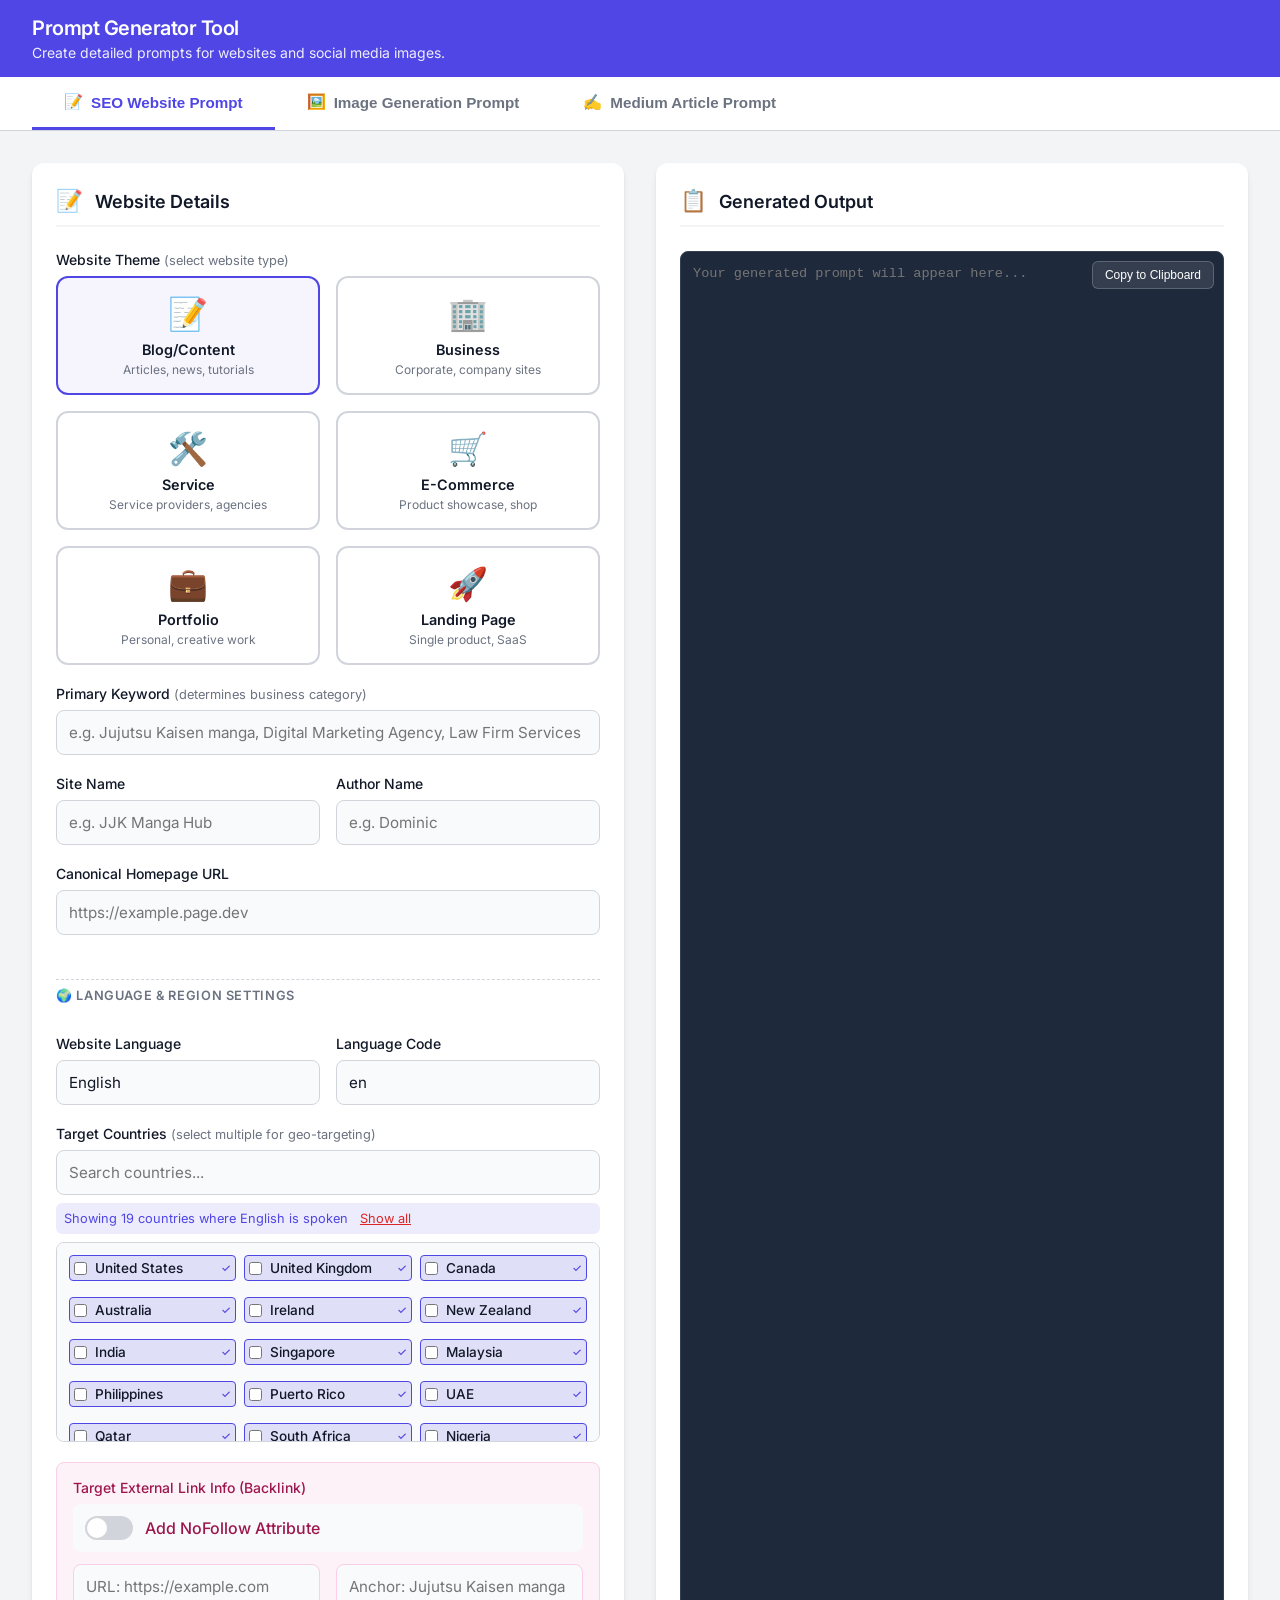
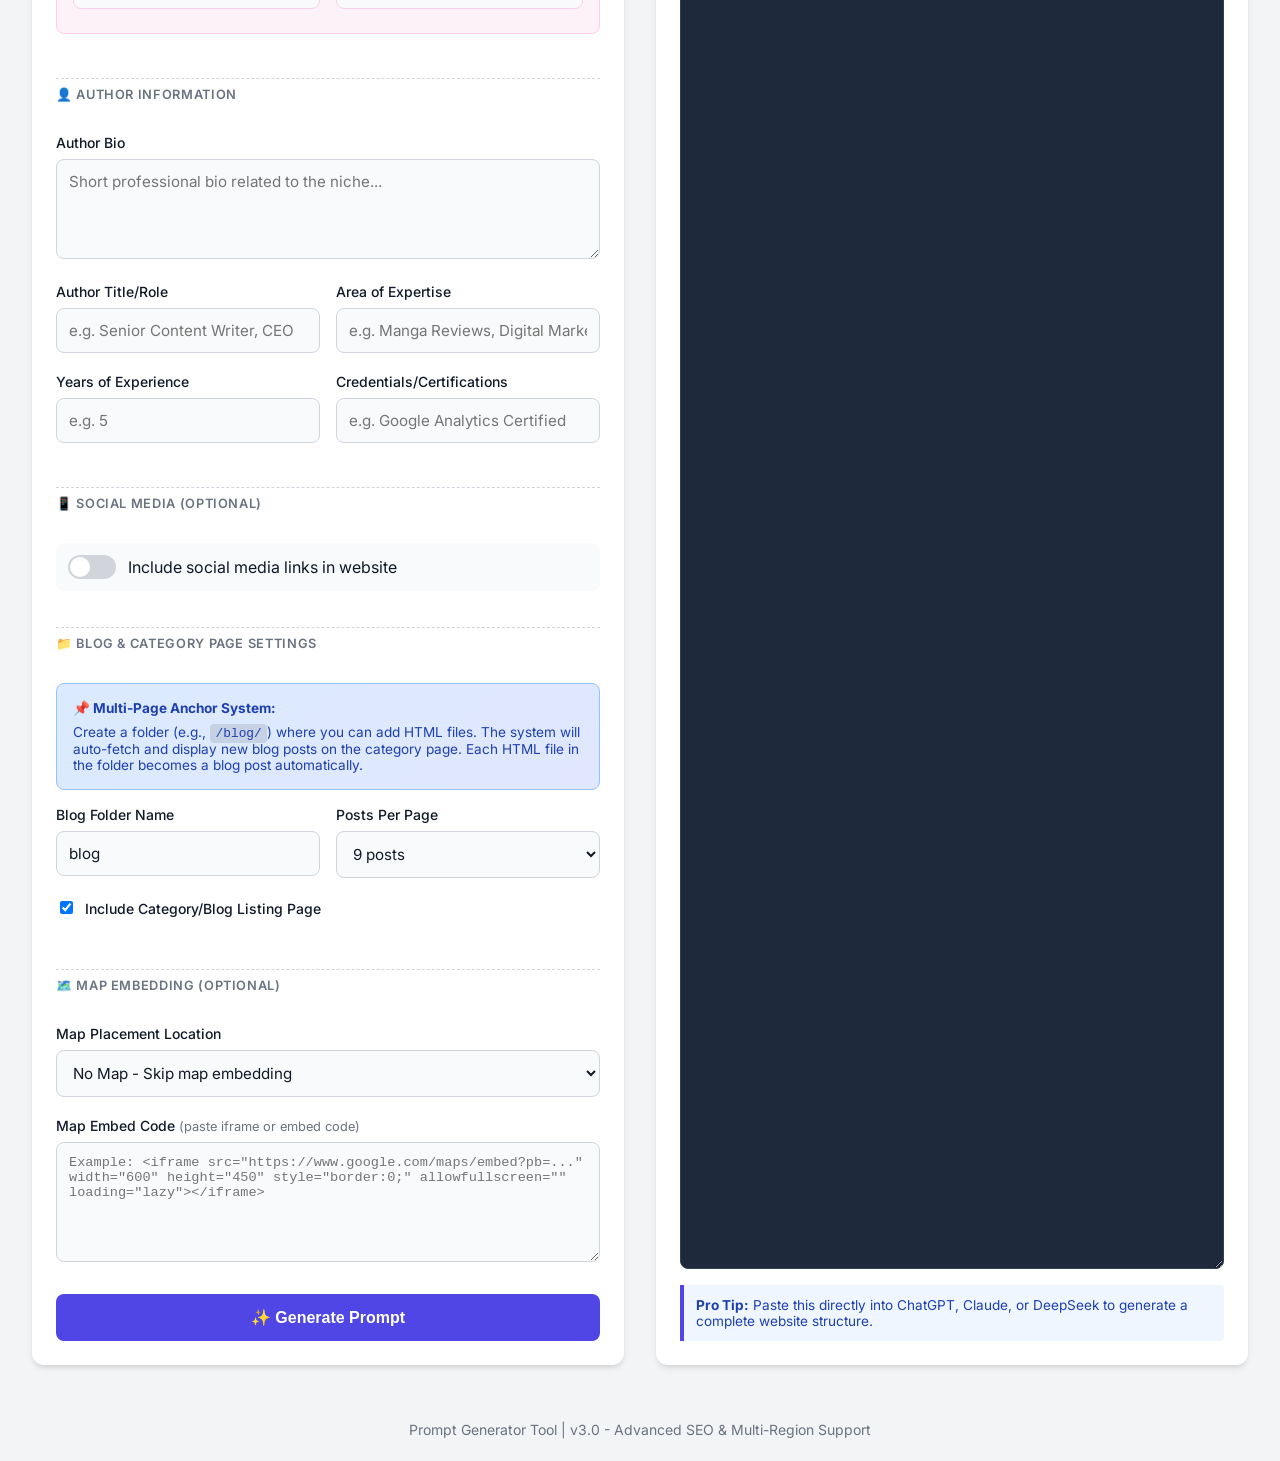
<file: index.html>
<!DOCTYPE html>
<html lang="en">
<head>
  <meta charset="UTF-8">
  <title>Prompt Generator Tool</title>
  <meta name="viewport" content="width=device-width, initial-scale=1.0">
  <link rel="preconnect" href="https://fonts.googleapis.com">
  <link rel="preconnect" href="https://fonts.gstatic.com" crossorigin>
  <link href="https://fonts.googleapis.com/css2?family=Inter:wght@400;500;600;700&display=swap" rel="stylesheet">
  <link rel="stylesheet" href="styles.css">
</head>
<body>

<header>
  <div style="max-width: 1400px; margin: 0 auto;">
    <h1>Prompt Generator Tool</h1>
    <p>Create detailed prompts for websites and social media images.</p>
  </div>
</header>

<!-- Tab Navigation -->
<div style="background: var(--card-bg); border-bottom: 1px solid var(--border-color);">
  <nav class="tab-nav">
    <button class="tab-btn active" onclick="switchTab('seo')">
      <span>📝</span> SEO Website Prompt
    </button>
    <button class="tab-btn image-tab" onclick="switchTab('image')">
      <span>🖼️</span> Image Generation Prompt
    </button>
    <button class="tab-btn medium-tab" onclick="switchTab('medium')">
      <span>✍️</span> Medium Article Prompt
    </button>
  </nav>
</div>

<!-- SEO Prompt Tab Content -->
<main class="tab-content active" id="seo-tab">
  <!-- Input Section -->
  <section class="card">
    <h2><span style="font-size: 1.2em; margin-right: 8px;">📝</span> Website Details</h2>
    
    <!-- Website Theme Selection -->
    <div class="form-group">
      <label>Website Theme <span class="hint">(select website type)</span></label>
      <div class="theme-grid">
        <div class="theme-card selected" data-theme="blog" onclick="selectTheme('blog')">
          <div class="theme-icon">📝</div>
          <div class="theme-name">Blog/Content</div>
          <div class="theme-desc">Articles, news, tutorials</div>
        </div>
        <div class="theme-card" data-theme="business" onclick="selectTheme('business')">
          <div class="theme-icon">🏢</div>
          <div class="theme-name">Business</div>
          <div class="theme-desc">Corporate, company sites</div>
        </div>
        <div class="theme-card" data-theme="service" onclick="selectTheme('service')">
          <div class="theme-icon">🛠️</div>
          <div class="theme-name">Service</div>
          <div class="theme-desc">Service providers, agencies</div>
        </div>
        <div class="theme-card" data-theme="ecommerce" onclick="selectTheme('ecommerce')">
          <div class="theme-icon">🛒</div>
          <div class="theme-name">E-Commerce</div>
          <div class="theme-desc">Product showcase, shop</div>
        </div>
        <div class="theme-card" data-theme="portfolio" onclick="selectTheme('portfolio')">
          <div class="theme-icon">💼</div>
          <div class="theme-name">Portfolio</div>
          <div class="theme-desc">Personal, creative work</div>
        </div>
        <div class="theme-card" data-theme="landing" onclick="selectTheme('landing')">
          <div class="theme-icon">🚀</div>
          <div class="theme-name">Landing Page</div>
          <div class="theme-desc">Single product, SaaS</div>
        </div>
      </div>
      <input type="hidden" id="selectedTheme" value="blog">
    </div>

    <div class="form-group">
      <label for="primaryKeyword">Primary Keyword <span class="hint">(determines business category)</span></label>
      <input id="primaryKeyword" placeholder="e.g. Jujutsu Kaisen manga, Digital Marketing Agency, Law Firm Services">
    </div>

    <div class="row">
      <div class="form-group">
        <label for="siteName">Site Name</label>
        <input id="siteName" placeholder="e.g. JJK Manga Hub">
      </div>
      <div class="form-group">
        <label for="authorName">Author Name</label>
        <input id="authorName" placeholder="e.g. Dominic">
      </div>
    </div>

    <div class="form-group">
      <label for="canonicalUrl">Canonical Homepage URL</label>
      <input id="canonicalUrl" placeholder="https://example.page.dev">
    </div>

    <!-- Language Selection with Search -->
    <div class="section-divider">🌍 Language & Region Settings</div>
    
    <div class="row">
      <div class="form-group">
        <label for="languageSearch">Website Language</label>
        <div class="language-dropdown">
          <div class="language-search-container">
            <input type="text" id="languageSearch" class="language-search" placeholder="Search language..." onclick="toggleLanguageDropdown()" oninput="filterLanguages()">
            <input type="hidden" id="selectedLanguage" value="en">
          </div>
          <div class="language-dropdown-list" id="languageList">
            <!-- Languages populated by JS -->
          </div>
        </div>
      </div>
      <div class="form-group">
        <label for="languageCode">Language Code</label>
        <input id="languageCode" value="en" readonly placeholder="Auto-filled">
      </div>
    </div>

    <!-- Multi-Country Targeting -->
    <div class="form-group">
      <label>Target Countries <span class="hint">(select multiple for geo-targeting)</span></label>
      <input type="text" id="countrySearch" class="country-search" placeholder="Search countries..." oninput="filterCountries()">
      <div class="country-filter-info" id="countryFilterInfo">
        <span id="filterInfoText">Showing countries where the selected language is spoken</span>
        <span class="clear-filter" onclick="clearLanguageFilter()">Show all</span>
      </div>
      <div class="country-grid" id="countryGrid">
        <!-- Countries populated by JS -->
      </div>
    </div>

    <div class="form-group" style="background: #fdf2f8; padding: 1rem; border-radius: 8px; border: 1px solid #fbcfe8;">
      <label style="color: #9d174d;">Target External Link Info (Backlink)</label>
      
      <!-- No Follow Toggle -->
      <div class="optional-toggle" style="margin-bottom: 0.75rem;">
        <div class="toggle-switch" id="noFollowToggle" onclick="toggleNoFollow()"></div>
        <span style="color: #9d174d; font-weight: 500;">Add NoFollow Attribute</span>
      </div>
      
      <div class="row" style="margin-bottom: 0.5rem;">
        <input id="targetUrl" placeholder="URL: https://example.com" style="border-color: #fbcfe8;">
        <input id="targetAnchor" placeholder="Anchor: Jujutsu Kaisen manga" style="border-color: #fbcfe8;">
      </div>
    </div>

    <!-- Author Bio Section -->
    <div class="section-divider">👤 Author Information</div>
    
    <div class="form-group">
      <label for="authorBio">Author Bio</label>
      <textarea id="authorBio" placeholder="Short professional bio related to the niche..."></textarea>
    </div>

    <div class="row">
      <div class="form-group">
        <label for="authorTitle">Author Title/Role</label>
        <input id="authorTitle" placeholder="e.g. Senior Content Writer, CEO">
      </div>
      <div class="form-group">
        <label for="authorExpertise">Area of Expertise</label>
        <input id="authorExpertise" placeholder="e.g. Manga Reviews, Digital Marketing">
      </div>
    </div>

    <div class="row">
      <div class="form-group">
        <label for="authorExperience">Years of Experience</label>
        <input id="authorExperience" type="number" placeholder="e.g. 5">
      </div>
      <div class="form-group">
        <label for="authorCredentials">Credentials/Certifications</label>
        <input id="authorCredentials" placeholder="e.g. Google Analytics Certified">
      </div>
    </div>

    <!-- Optional Social Media Section -->
    <div class="section-divider">📱 Social Media (Optional)</div>
    
    <div class="optional-toggle">
      <div class="toggle-switch" id="socialToggle" onclick="toggleSocialMedia()"></div>
      <span>Include social media links in website</span>
    </div>

    <div class="collapsible-section" id="socialMediaSection">
      <div class="form-group">
        <label>Social Media Links</label>
        <div class="row" style="margin-bottom: 0.5rem;">
          <input id="socialMedium" placeholder="Medium URL">
          <input id="socialPinterest" placeholder="Pinterest URL">
        </div>
        <div class="row" style="margin-bottom: 0.5rem;">
          <input id="socialX" placeholder="X (Twitter) URL">
          <input id="socialLinktree" placeholder="Linktree URL">
        </div>
        <div class="row">
          <input id="socialLinkedin" placeholder="LinkedIn URL">
          <input id="socialFacebook" placeholder="Facebook URL">
        </div>
      </div>
    </div>

    <!-- Blog/Category Page Settings -->
    <div class="section-divider">📁 Blog & Category Page Settings</div>

    <div class="info-box">
      <strong>📌 Multi-Page Anchor System:</strong>
      Create a folder (e.g., <code>/blog/</code>) where you can add HTML files. 
      The system will auto-fetch and display new blog posts on the category page.
      Each HTML file in the folder becomes a blog post automatically.
    </div>

    <div class="row">
      <div class="form-group">
        <label for="blogFolderName">Blog Folder Name</label>
        <input id="blogFolderName" placeholder="e.g. blog, articles, posts" value="blog">
      </div>
      <div class="form-group">
        <label for="postsPerPage">Posts Per Page</label>
        <select id="postsPerPage">
          <option value="6">6 posts</option>
          <option value="9" selected>9 posts</option>
          <option value="12">12 posts</option>
          <option value="15">15 posts</option>
        </select>
      </div>
    </div>

    <div class="form-group">
      <label>
        <input type="checkbox" id="includeCategoryPage" checked style="width: auto; margin-right: 0.5rem;">
        Include Category/Blog Listing Page
      </label>
    </div>

    <!-- Map Embedding Section -->
    <div class="section-divider">🗺️ Map Embedding (Optional)</div>

    <div class="form-group">
      <label for="mapPosition">Map Placement Location</label>
      <select id="mapPosition">
        <option value="none">No Map - Skip map embedding</option>
        <option value="body">Body Section - Main content area</option>
        <option value="footer">Footer Section - Bottom of page</option>
      </select>
    </div>

    <div class="form-group">
      <label for="mapEmbedCode">Map Embed Code <span class="hint">(paste iframe or embed code)</span></label>
      <textarea id="mapEmbedCode" placeholder="Example: <iframe src=&quot;https://www.google.com/maps/embed?pb=...&quot; width=&quot;600&quot; height=&quot;450&quot; style=&quot;border:0;&quot; allowfullscreen=&quot;&quot; loading=&quot;lazy&quot;></iframe>" style="min-height: 120px; font-family: 'Consolas', monospace; font-size: 0.85rem;"></textarea>
    </div>

    <button class="primary-btn" onclick="generatePrompt()">✨ Generate Prompt</button>
  </section>

  <!-- Output Section -->
  <section class="card output-container">
    <h2><span style="font-size: 1.2em; margin-right: 8px;">📋</span> Generated Output</h2>
    <div class="output-wrapper">
      <textarea id="result" readonly placeholder="Your generated prompt will appear here..."></textarea>
      <button class="copy-btn" id="copyBtn" onclick="copyToClipboard()">Copy to Clipboard</button>
    </div>
    <div class="note">
      <strong>Pro Tip:</strong> Paste this directly into ChatGPT, Claude, or DeepSeek to generate a complete website structure.
    </div>
  </section>
</main>

<!-- Image Prompt Tab Content -->
<main class="tab-content" id="image-tab">
  <!-- Image Input Section -->
  <section class="card">
    <h2><span style="font-size: 1.2em; margin-right: 8px;">🖼️</span> Image Generation Details</h2>
    
    <div class="highlight-box">
      <label for="imgBrandDomain">Brand Domain <span class="hint">(displayed on image)</span></label>
      <input id="imgBrandDomain" placeholder="e.g. jujutsukaisenmangas.me">
    </div>

    <div class="highlight-box">
      <label for="imgHeadline">Headline Text <span class="hint">(main caption for the image)</span></label>
      <textarea id="imgHeadline" placeholder="Enter your main headline text here. The last key word/phrase will be automatically highlighted in red." style="min-height: 80px;"></textarea>
    </div>

    <div class="section-divider">📐 Canvas Settings</div>

    <div class="row-3">
      <div class="form-group">
        <label for="imgAspectRatio">Aspect Ratio</label>
        <select id="imgAspectRatio">
          <option value="1:1 square">1:1 Square</option>
          <option value="16:9 landscape">16:9 Landscape</option>
          <option value="9:16 portrait">9:16 Portrait (Story)</option>
          <option value="4:5 portrait">4:5 Portrait</option>
        </select>
      </div>
      <div class="form-group">
        <label for="imgResolution">Resolution</label>
        <select id="imgResolution">
          <option value="1080 × 1080 px">1080 × 1080 px</option>
          <option value="1920 × 1080 px">1920 × 1080 px</option>
          <option value="1080 × 1920 px">1080 × 1920 px</option>
          <option value="1080 × 1350 px">1080 × 1350 px</option>
        </select>
      </div>
      <div class="form-group">
        <label for="imgStyle">Output Style</label>
        <select id="imgStyle">
          <option value="clean, modern, professional social media post">Modern Professional</option>
          <option value="bold, eye-catching social media post">Bold Eye-catching</option>
          <option value="minimal, elegant social media post">Minimal Elegant</option>
        </select>
      </div>
    </div>

    <div class="section-divider">🎨 Design Options</div>

    <div class="row">
      <div class="form-group">
        <label for="imgLogoPosition">Logo Position</label>
        <select id="imgLogoPosition">
          <option value="TOP-LEFT">Top Left</option>
          <option value="TOP-RIGHT">Top Right</option>
          <option value="TOP-CENTER">Top Center</option>
        </select>
      </div>
      <div class="form-group">
        <label for="imgDomainPosition">Domain Text Position</label>
        <select id="imgDomainPosition">
          <option value="TOP-RIGHT">Top Right</option>
          <option value="TOP-LEFT">Top Left</option>
          <option value="BOTTOM-RIGHT">Bottom Right</option>
        </select>
      </div>
    </div>

    <div class="row">
      <div class="form-group">
        <label for="imgOverlayOpacity">Text Overlay Opacity</label>
        <select id="imgOverlayOpacity">
          <option value="75–85%">75–85% (Standard)</option>
          <option value="60–70%">60–70% (Light)</option>
          <option value="85–95%">85–95% (Dark)</option>
        </select>
      </div>
      <div class="form-group">
        <label for="imgOverlayHeight">Overlay Height</label>
        <select id="imgOverlayHeight">
          <option value="35%">35% (Standard)</option>
          <option value="25%">25% (Compact)</option>
          <option value="45%">45% (Extended)</option>
        </select>
      </div>
    </div>

    <div class="section-divider">🎯 Accent & Colors</div>

    <div class="row">
      <div class="form-group">
        <label for="imgAccentColor">Highlight Accent Color</label>
        <select id="imgAccentColor">
          <option value="RED (#D62828 or #FF2B2B)">Red (Default)</option>
          <option value="ORANGE (#F97316)">Orange</option>
          <option value="BLUE (#2563EB)">Blue</option>
          <option value="PURPLE (#7C3AED)">Purple</option>
          <option value="PINK (#EC4899)">Pink</option>
        </select>
      </div>
      <div class="form-group">
        <label for="imgFontStyle">Font Style</label>
        <select id="imgFontStyle">
          <option value="modern geometric sans-serif (Poppins / Montserrat style)">Poppins/Montserrat</option>
          <option value="clean sans-serif (Inter / Roboto style)">Inter/Roboto</option>
          <option value="bold display sans-serif (Bebas / Oswald style)">Bebas/Oswald</option>
        </select>
      </div>
    </div>

    <div class="section-divider">🌐 Background Options</div>

    <div class="form-group">
      <label for="imgMapOverlay">World Map Overlay</label>
      <select id="imgMapOverlay">
        <option value="yes">Yes - Add subtle world map silhouette</option>
        <option value="no">No - Clean background only</option>
      </select>
    </div>

    <div class="row">
      <div class="form-group">
        <label for="imgMapOpacity">Map Opacity <span class="hint">(if enabled)</span></label>
        <select id="imgMapOpacity">
          <option value="8–12%">8–12% (Subtle)</option>
          <option value="5–8%">5–8% (Very Light)</option>
          <option value="12–18%">12–18% (More Visible)</option>
        </select>
      </div>
      <div class="form-group">
        <label for="imgSubjectPosition">Subject Position</label>
        <select id="imgSubjectPosition">
          <option value="slightly ABOVE the vertical center">Above Center</option>
          <option value="centered vertically">Center</option>
          <option value="in the upper third">Upper Third</option>
        </select>
      </div>
    </div>

    <div class="section-divider">📱 Social Media Icons</div>

    <div class="form-group">
      <label for="imgSocialIcons">Social Media Icons to Display</label>
      <div class="row" style="margin-top: 0.5rem;">
        <label style="display: flex; align-items: center; gap: 0.5rem; font-weight: 400;">
          <input type="checkbox" id="iconFacebook" checked style="width: auto;"> Facebook
        </label>
        <label style="display: flex; align-items: center; gap: 0.5rem; font-weight: 400;">
          <input type="checkbox" id="iconInstagram" checked style="width: auto;"> Instagram
        </label>
      </div>
      <div class="row" style="margin-top: 0.5rem;">
        <label style="display: flex; align-items: center; gap: 0.5rem; font-weight: 400;">
          <input type="checkbox" id="iconLinkedIn" checked style="width: auto;"> LinkedIn
        </label>
        <label style="display: flex; align-items: center; gap: 0.5rem; font-weight: 400;">
          <input type="checkbox" id="iconX" checked style="width: auto;"> X (Twitter)
        </label>
      </div>
    </div>

    <button class="primary-btn red-btn" onclick="generateImagePrompt()">🖼️ Generate Image Prompt</button>
  </section>

  <!-- Image Output Section -->
  <section class="card output-container">
    <h2><span style="font-size: 1.2em; margin-right: 8px;">📋</span> Generated Image Prompt</h2>
    <div class="output-wrapper">
      <textarea id="imageResult" readonly placeholder="Your generated image prompt will appear here..."></textarea>
      <button class="copy-btn" id="copyImageBtn" onclick="copyImageToClipboard()">Copy to Clipboard</button>
    </div>
    <div class="note red-note">
      <strong>Usage:</strong> Upload your background image and logo in the AI interface, then paste this prompt. The AI will recreate the design structure with your branding.
    </div>
  </section>
</main>

<!-- Medium Prompt Tab Content -->
<main class="tab-content" id="medium-tab">
  <!-- Medium Input Section -->
  <section class="card">
    <h2><span style="font-size: 1.2em; margin-right: 8px;">✍️</span> Medium Article Details</h2>
    
    <div class="highlight-box-green">
      <label for="mediumTitle">Main Post Title <span class="hint">(H1 headline)</span></label>
      <input id="mediumTitle" placeholder="e.g. Understanding the Future of Remote Work in 2026">
    </div>

    <div class="highlight-box-green">
      <label for="mediumKeyword">Main Keyword <span class="hint">(used only once, naturally)</span></label>
      <input id="mediumKeyword" placeholder="e.g. remote work trends">
    </div>

    <div class="section-divider">📚 Reference Information</div>

    <div class="form-group">
      <label for="mediumReference">Reference Information <span class="hint">(source material the article will be based on)</span></label>
      <textarea id="mediumReference" placeholder="Paste your reference information, research notes, key points, statistics, or source material here. The AI will expand on this information while maintaining accuracy and not inventing facts." style="min-height: 200px;"></textarea>
    </div>

    <div class="section-divider">⚙️ Content Preferences</div>

    <div class="row">
      <div class="form-group">
        <label for="mediumTone">Writing Tone</label>
        <select id="mediumTone">
          <option value="conversational and informative">Conversational & Informative</option>
          <option value="professional and authoritative">Professional & Authoritative</option>
          <option value="friendly and approachable">Friendly & Approachable</option>
          <option value="educational and explanatory">Educational & Explanatory</option>
        </select>
      </div>
      <div class="form-group">
        <label for="mediumLength">Target Length</label>
        <select id="mediumLength">
          <option value="medium (800-1200 words)">Medium (800-1200 words)</option>
          <option value="short (500-800 words)">Short (500-800 words)</option>
          <option value="long (1200-1800 words)">Long (1200-1800 words)</option>
          <option value="comprehensive (1800+ words)">Comprehensive (1800+ words)</option>
        </select>
      </div>
    </div>

    <div class="row">
      <div class="form-group">
        <label for="mediumAudience">Target Audience</label>
        <select id="mediumAudience">
          <option value="general readers interested in the topic">General Readers</option>
          <option value="beginners learning about this subject">Beginners</option>
          <option value="intermediate practitioners seeking deeper knowledge">Intermediate</option>
          <option value="professionals and experts in the field">Professionals/Experts</option>
        </select>
      </div>
      <div class="form-group">
        <label for="mediumFocus">Content Focus</label>
        <select id="mediumFocus">
          <option value="balanced explanation with practical insights">Balanced & Practical</option>
          <option value="conceptual understanding and theory">Conceptual/Theory</option>
          <option value="practical how-to guidance">How-To/Practical</option>
          <option value="analysis and opinion with evidence">Analysis & Opinion</option>
        </select>
      </div>
    </div>

    <button class="primary-btn green-btn" onclick="generateMediumPrompt()">✍️ Generate Medium Prompt</button>
  </section>

  <!-- Medium Output Section -->
  <section class="card output-container">
    <h2><span style="font-size: 1.2em; margin-right: 8px;">📋</span> Generated Medium Prompt</h2>
    <div class="output-wrapper">
      <textarea id="mediumResult" readonly placeholder="Your generated Medium article prompt will appear here..."></textarea>
      <button class="copy-btn" id="copyMediumBtn" onclick="copyMediumToClipboard()">Copy to Clipboard</button>
    </div>
    <div class="note green-note">
      <strong>Helpful Content:</strong> This prompt follows Google's Helpful Content Framework — writing for humans first, with clear explanations and no keyword stuffing.
    </div>
  </section>
</main>

<footer>
  Prompt Generator Tool | v3.0 - Advanced SEO & Multi-Region Support
</footer>

<script src="script.js"></script>

</body>
</html>
</file>
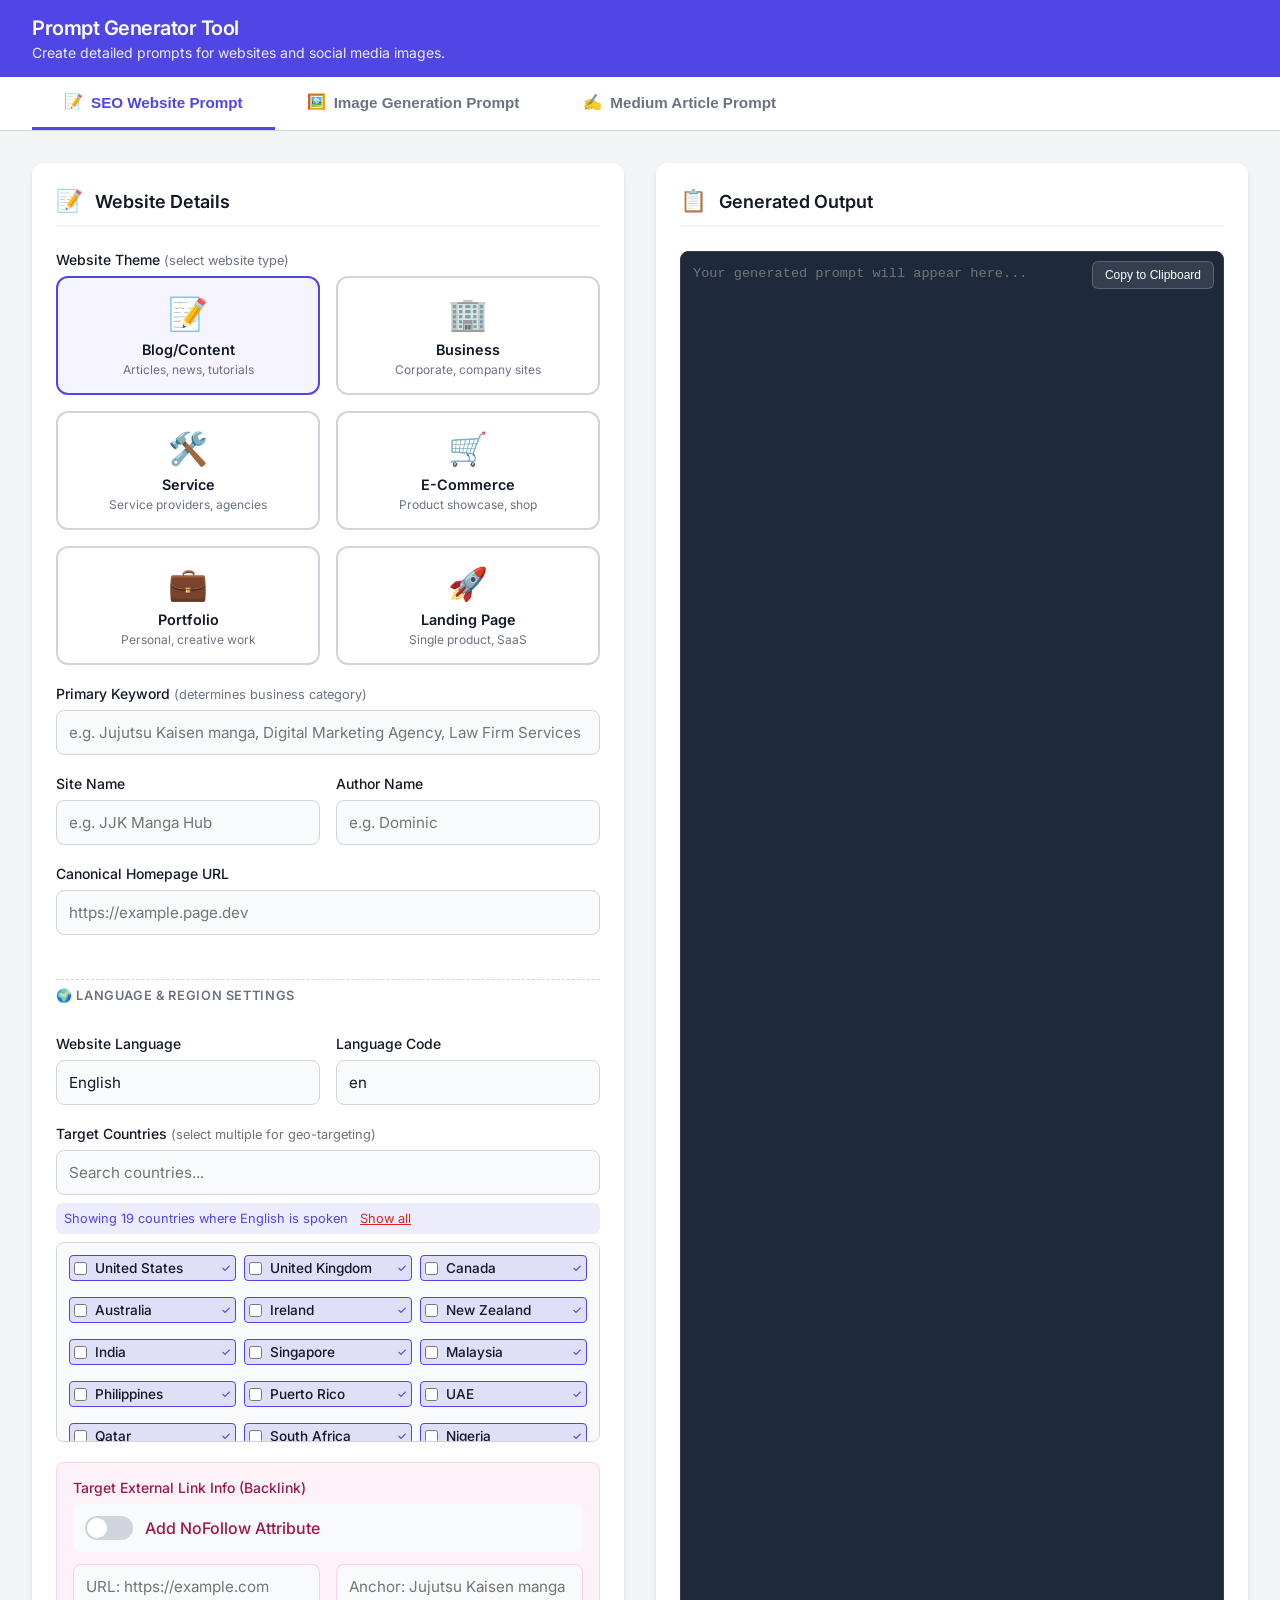
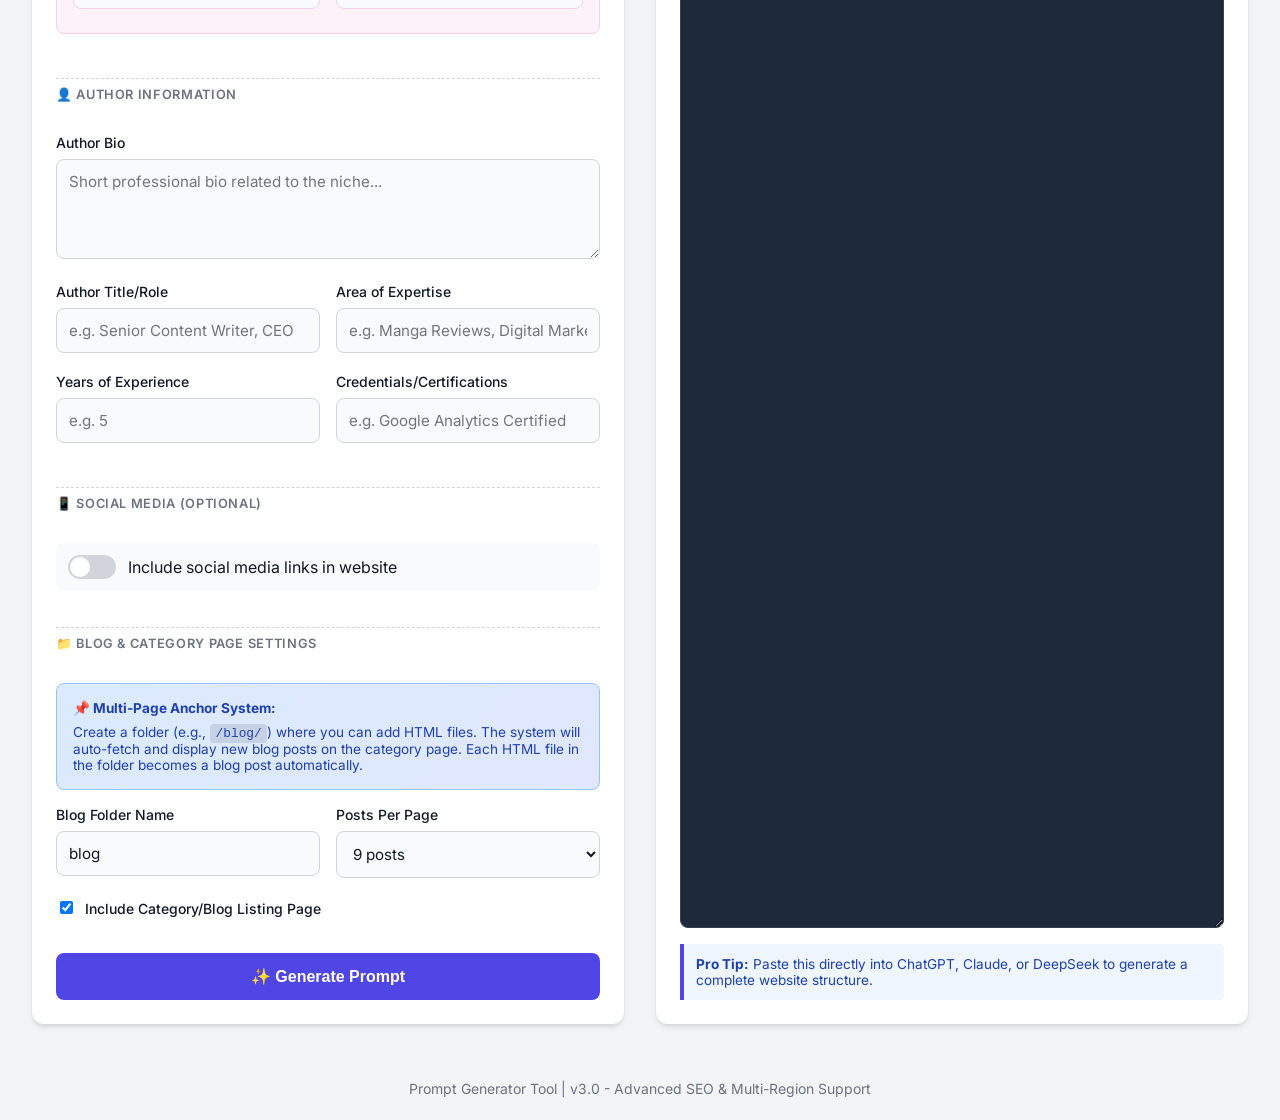
<file: prompt-h.html>
<!DOCTYPE html>
<html lang="en">
<head>
  <meta charset="UTF-8">
  <title>Prompt Generator Tool</title>
  <meta name="viewport" content="width=device-width, initial-scale=1.0">
  <link rel="preconnect" href="https://fonts.googleapis.com">
  <link rel="preconnect" href="https://fonts.gstatic.com" crossorigin>
  <link href="https://fonts.googleapis.com/css2?family=Inter:wght@400;500;600;700&display=swap" rel="stylesheet">

  <style>
    :root {
      --primary: #4f46e5;
      --primary-hover: #4338ca;
      --bg-color: #f3f4f6;
      --card-bg: #ffffff;
      --text-main: #111827;
      --text-muted: #6b7280;
      --border-color: #d1d5db;
      --input-bg: #f9fafb;
      --accent-red: #dc2626;
      --accent-red-hover: #b91c1c;
    }

    /* Language Dropdown Styles */
    .language-dropdown {
      position: relative;
    }

    .language-search-container {
      position: relative;
    }

    .language-search {
      width: 100%;
      padding: 0.75rem;
      padding-right: 2.5rem;
      border: 1px solid var(--border-color);
      border-radius: 8px;
      font-size: 0.95rem;
      background: var(--input-bg);
    }

    .language-dropdown-list {
      position: absolute;
      top: 100%;
      left: 0;
      right: 0;
      max-height: 200px;
      overflow-y: auto;
      background: var(--card-bg);
      border: 1px solid var(--border-color);
      border-radius: 8px;
      box-shadow: 0 4px 12px rgba(0,0,0,0.15);
      z-index: 100;
      display: none;
    }

    .language-dropdown-list.show {
      display: block;
    }

    .language-option {
      padding: 0.75rem 1rem;
      cursor: pointer;
      transition: background 0.15s;
    }

    .language-option:hover {
      background: var(--bg-color);
    }

    .language-option.selected {
      background: var(--primary);
      color: white;
    }

    /* Country Checkbox Grid */
    .country-grid {
      display: grid;
      grid-template-columns: repeat(auto-fill, minmax(140px, 1fr));
      gap: 0.5rem;
      max-height: 200px;
      overflow-y: auto;
      padding: 0.75rem;
      border: 1px solid var(--border-color);
      border-radius: 8px;
      background: var(--input-bg);
    }

    .country-checkbox {
      display: flex;
      align-items: center;
      gap: 0.5rem;
      font-size: 0.85rem;
      padding: 0.25rem;
      border-radius: 4px;
      cursor: pointer;
    }

    .country-checkbox:hover {
      background: rgba(79, 70, 229, 0.1);
    }

    .country-checkbox input {
      width: auto;
      margin: 0;
    }

    .country-checkbox.language-match {
      background: rgba(79, 70, 229, 0.15);
      border: 1px solid var(--primary);
      order: -1;
    }

    .country-checkbox.language-match::after {
      content: '✓';
      font-size: 0.7rem;
      color: var(--primary);
      margin-left: auto;
    }

    .country-search {
      margin-bottom: 0.5rem;
    }

    .country-filter-info {
      font-size: 0.8rem;
      color: var(--primary);
      margin-bottom: 0.5rem;
      padding: 0.5rem;
      background: rgba(79, 70, 229, 0.1);
      border-radius: 6px;
      display: none;
    }

    .country-filter-info.show {
      display: block;
    }

    .country-filter-info .clear-filter {
      color: var(--accent-red);
      cursor: pointer;
      margin-left: 0.5rem;
      text-decoration: underline;
    }

    /* Theme Selection Cards */
    .theme-grid {
      display: grid;
      grid-template-columns: repeat(auto-fill, minmax(180px, 1fr));
      gap: 1rem;
    }

    .theme-card {
      border: 2px solid var(--border-color);
      border-radius: 12px;
      padding: 1rem;
      cursor: pointer;
      transition: all 0.2s;
      text-align: center;
    }

    .theme-card:hover {
      border-color: var(--primary);
      transform: translateY(-2px);
    }

    .theme-card.selected {
      border-color: var(--primary);
      background: rgba(79, 70, 229, 0.05);
    }

    .theme-card .theme-icon {
      font-size: 2rem;
      margin-bottom: 0.5rem;
    }

    .theme-card .theme-name {
      font-weight: 600;
      font-size: 0.9rem;
    }

    .theme-card .theme-desc {
      font-size: 0.75rem;
      color: var(--text-muted);
      margin-top: 0.25rem;
    }

    /* Optional Toggle */
    .optional-toggle {
      display: flex;
      align-items: center;
      gap: 0.75rem;
      padding: 0.75rem;
      background: var(--input-bg);
      border-radius: 8px;
      margin-bottom: 0.75rem;
    }

    .toggle-switch {
      position: relative;
      width: 48px;
      height: 24px;
      background: var(--border-color);
      border-radius: 24px;
      cursor: pointer;
      transition: background 0.2s;
    }

    .toggle-switch.active {
      background: var(--primary);
    }

    .toggle-switch::after {
      content: '';
      position: absolute;
      top: 2px;
      left: 2px;
      width: 20px;
      height: 20px;
      background: white;
      border-radius: 50%;
      transition: transform 0.2s;
    }

    .toggle-switch.active::after {
      transform: translateX(24px);
    }

    .collapsible-section {
      overflow: hidden;
      max-height: 0;
      transition: max-height 0.3s ease;
    }

    .collapsible-section.expanded {
      max-height: 500px;
    }

    /* Info Box */
    .info-box {
      background: linear-gradient(135deg, #dbeafe 0%, #e0e7ff 100%);
      border: 1px solid #93c5fd;
      border-radius: 8px;
      padding: 1rem;
      margin-bottom: 1rem;
      font-size: 0.85rem;
      color: #1e40af;
    }

    .info-box strong {
      display: block;
      margin-bottom: 0.5rem;
    }

    .info-box code {
      background: rgba(0,0,0,0.1);
      padding: 0.15rem 0.35rem;
      border-radius: 4px;
      font-size: 0.8rem;
    }

    * {
      box-sizing: border-box;
    }

    body {
      font-family: 'Inter', system-ui, -apple-system, sans-serif;
      background: var(--bg-color);
      color: var(--text-main);
      margin: 0;
      padding: 0;
      display: flex;
      flex-direction: column;
      min-height: 100vh;
    }

    header {
      background: var(--primary);
      color: white;
      padding: 1rem 2rem;
      box-shadow: 0 4px 6px -1px rgba(0, 0, 0, 0.1);
    }

    header h1 {
      margin: 0;
      font-size: 1.25rem;
      font-weight: 600;
      letter-spacing: -0.025em;
    }

    header p {
      margin: 0.25rem 0 0 0;
      font-size: 0.875rem;
      opacity: 0.9;
    }

    /* Tab Navigation */
    .tab-nav {
      display: flex;
      gap: 0;
      max-width: 1400px;
      margin: 0 auto;
      padding: 0 2rem;
      width: 100%;
    }

    .tab-btn {
      padding: 1rem 2rem;
      background: var(--card-bg);
      border: none;
      border-bottom: 3px solid transparent;
      font-size: 0.95rem;
      font-weight: 600;
      color: var(--text-muted);
      cursor: pointer;
      transition: all 0.2s;
      display: flex;
      align-items: center;
      gap: 0.5rem;
    }

    .tab-btn:hover {
      color: var(--text-main);
      background: #f9fafb;
    }

    .tab-btn.active {
      color: var(--primary);
      border-bottom-color: var(--primary);
      background: var(--card-bg);
    }

    .tab-btn.active.image-tab {
      color: var(--accent-red);
      border-bottom-color: var(--accent-red);
    }

    .tab-btn.active.medium-tab {
      color: #059669;
      border-bottom-color: #059669;
    }

    .tab-content {
      display: none;
    }

    .tab-content.active {
      display: grid;
    }

    main {
      flex: 1;
      display: grid;
      grid-template-columns: 1fr 1fr;
      gap: 2rem;
      padding: 2rem;
      max-width: 1400px;
      margin: 0 auto;
      width: 100%;
    }

    @media (max-width: 900px) {
      main, .tab-content.active {
        grid-template-columns: 1fr;
        padding: 1rem;
      }
      .tab-nav {
        padding: 0 1rem;
      }
      .tab-btn {
        padding: 0.75rem 1rem;
        font-size: 0.85rem;
      }
    }

    .card {
      background: var(--card-bg);
      border-radius: 12px;
      box-shadow: 0 4px 6px -1px rgba(0, 0, 0, 0.1), 0 2px 4px -1px rgba(0, 0, 0, 0.06);
      padding: 1.5rem;
      display: flex;
      flex-direction: column;
    }

    h2 {
      margin-top: 0;
      font-size: 1.125rem;
      font-weight: 600;
      color: var(--text-main);
      border-bottom: 2px solid var(--bg-color);
      padding-bottom: 0.75rem;
      margin-bottom: 1.5rem;
    }

    .form-group {
      margin-bottom: 1.25rem;
    }

    label {
      display: block;
      margin-bottom: 0.5rem;
      font-size: 0.875rem;
      font-weight: 500;
      color: var(--text-main);
    }

    label .hint {
      font-weight: 400;
      color: var(--text-muted);
      font-size: 0.8rem;
    }

    input, textarea, select {
      width: 100%;
      padding: 0.75rem;
      border: 1px solid var(--border-color);
      border-radius: 8px;
      font-size: 0.95rem;
      color: var(--text-main);
      background: var(--input-bg);
      transition: border-color 0.15s ease, box-shadow 0.15s ease;
      font-family: inherit;
    }

    select {
      cursor: pointer;
    }

    textarea {
      min-height: 100px;
      resize: vertical;
    }

    input:focus, textarea:focus, select:focus {
      outline: none;
      border-color: var(--primary);
      box-shadow: 0 0 0 3px rgba(79, 70, 229, 0.1);
      background: #fff;
    }

    .row {
      display: grid;
      grid-template-columns: 1fr 1fr;
      gap: 1rem;
    }

    .row-3 {
      display: grid;
      grid-template-columns: 1fr 1fr 1fr;
      gap: 1rem;
    }

    @media (max-width: 600px) {
      .row, .row-3 {
        grid-template-columns: 1fr;
      }
    }

    button.primary-btn {
      width: 100%;
      padding: 0.875rem;
      background: var(--primary);
      color: white;
      border: none;
      border-radius: 8px;
      font-size: 1rem;
      font-weight: 600;
      cursor: pointer;
      transition: background-color 0.2s, transform 0.1s;
      margin-top: 0.5rem;
    }

    button.primary-btn:hover {
      background: var(--primary-hover);
    }

    button.primary-btn:active {
      transform: scale(0.98);
    }

    button.primary-btn.red-btn {
      background: var(--accent-red);
    }

    button.primary-btn.red-btn:hover {
      background: var(--accent-red-hover);
    }

    button.primary-btn.green-btn {
      background: #059669;
    }

    button.primary-btn.green-btn:hover {
      background: #047857;
    }

    .output-container {
      height: 100%;
      display: flex;
      flex-direction: column;
    }

    .output-wrapper {
      position: relative;
      flex: 1;
      display: flex;
      flex-direction: column;
    }

    textarea#result, textarea#imageResult, textarea#mediumResult {
      flex: 1;
      font-family: 'Consolas', 'Monaco', 'Courier New', monospace;
      font-size: 0.85rem;
      line-height: 1.5;
      background: #1e293b;
      color: #e2e8f0;
      border-color: #334155;
      min-height: 400px;
    }

    .copy-btn {
      position: absolute;
      top: 10px;
      right: 10px;
      background: rgba(255, 255, 255, 0.1);
      color: white;
      border: 1px solid rgba(255, 255, 255, 0.2);
      padding: 6px 12px;
      border-radius: 6px;
      font-size: 0.75rem;
      cursor: pointer;
      backdrop-filter: blur(4px);
      transition: all 0.2s;
    }

    .copy-btn:hover {
      background: rgba(255, 255, 255, 0.2);
      border-color: rgba(255, 255, 255, 0.3);
    }

    .copy-btn.copied {
      background: #059669;
      border-color: #059669;
      color: white;
    }

    .note {
      margin-top: 1rem;
      padding: 0.75rem;
      background-color: #eff6ff;
      border-left: 4px solid var(--primary);
      color: #1e40af;
      font-size: 0.85rem;
      border-radius: 0 4px 4px 0;
    }

    .note.red-note {
      background-color: #fef2f2;
      border-left-color: var(--accent-red);
      color: #991b1b;
    }

    .note.green-note {
      background-color: #ecfdf5;
      border-left-color: #059669;
      color: #065f46;
    }

    .section-divider {
      margin: 1.5rem 0;
      padding: 0.5rem 0;
      border-top: 1px dashed var(--border-color);
      font-size: 0.8rem;
      font-weight: 600;
      color: var(--text-muted);
      text-transform: uppercase;
      letter-spacing: 0.05em;
    }

    .highlight-box {
      background: linear-gradient(135deg, #fef2f2 0%, #fff1f2 100%);
      padding: 1rem;
      border-radius: 8px;
      border: 1px solid #fecaca;
      margin-bottom: 1.25rem;
    }

    .highlight-box label {
      color: #991b1b;
    }

    .highlight-box input, .highlight-box textarea {
      border-color: #fecaca;
    }

    .highlight-box input:focus, .highlight-box textarea:focus {
      border-color: var(--accent-red);
      box-shadow: 0 0 0 3px rgba(220, 38, 38, 0.1);
    }

    .highlight-box-green {
      background: linear-gradient(135deg, #ecfdf5 0%, #d1fae5 100%);
      padding: 1rem;
      border-radius: 8px;
      border: 1px solid #a7f3d0;
      margin-bottom: 1.25rem;
    }

    .highlight-box-green label {
      color: #065f46;
    }

    .highlight-box-green input, .highlight-box-green textarea {
      border-color: #a7f3d0;
    }

    .highlight-box-green input:focus, .highlight-box-green textarea:focus {
      border-color: #059669;
      box-shadow: 0 0 0 3px rgba(5, 150, 105, 0.1);
    }

    footer {
      text-align: center;
      padding: 1.5rem;
      color: var(--text-muted);
      font-size: 0.875rem;
    }
  </style>
</head>
<body>

<header>
  <div style="max-width: 1400px; margin: 0 auto;">
    <h1>Prompt Generator Tool</h1>
    <p>Create detailed prompts for websites and social media images.</p>
  </div>
</header>

<!-- Tab Navigation -->
<div style="background: var(--card-bg); border-bottom: 1px solid var(--border-color);">
  <nav class="tab-nav">
    <button class="tab-btn active" onclick="switchTab('seo')">
      <span>📝</span> SEO Website Prompt
    </button>
    <button class="tab-btn image-tab" onclick="switchTab('image')">
      <span>🖼️</span> Image Generation Prompt
    </button>
    <button class="tab-btn medium-tab" onclick="switchTab('medium')">
      <span>✍️</span> Medium Article Prompt
    </button>
  </nav>
</div>

<!-- SEO Prompt Tab Content -->
<main class="tab-content active" id="seo-tab">
  <!-- Input Section -->
  <section class="card">
    <h2><span style="font-size: 1.2em; margin-right: 8px;">📝</span> Website Details</h2>
    
    <!-- Website Theme Selection -->
    <div class="form-group">
      <label>Website Theme <span class="hint">(select website type)</span></label>
      <div class="theme-grid">
        <div class="theme-card selected" data-theme="blog" onclick="selectTheme('blog')">
          <div class="theme-icon">📝</div>
          <div class="theme-name">Blog/Content</div>
          <div class="theme-desc">Articles, news, tutorials</div>
        </div>
        <div class="theme-card" data-theme="business" onclick="selectTheme('business')">
          <div class="theme-icon">🏢</div>
          <div class="theme-name">Business</div>
          <div class="theme-desc">Corporate, company sites</div>
        </div>
        <div class="theme-card" data-theme="service" onclick="selectTheme('service')">
          <div class="theme-icon">🛠️</div>
          <div class="theme-name">Service</div>
          <div class="theme-desc">Service providers, agencies</div>
        </div>
        <div class="theme-card" data-theme="ecommerce" onclick="selectTheme('ecommerce')">
          <div class="theme-icon">🛒</div>
          <div class="theme-name">E-Commerce</div>
          <div class="theme-desc">Product showcase, shop</div>
        </div>
        <div class="theme-card" data-theme="portfolio" onclick="selectTheme('portfolio')">
          <div class="theme-icon">💼</div>
          <div class="theme-name">Portfolio</div>
          <div class="theme-desc">Personal, creative work</div>
        </div>
        <div class="theme-card" data-theme="landing" onclick="selectTheme('landing')">
          <div class="theme-icon">🚀</div>
          <div class="theme-name">Landing Page</div>
          <div class="theme-desc">Single product, SaaS</div>
        </div>
      </div>
      <input type="hidden" id="selectedTheme" value="blog">
    </div>

    <div class="form-group">
      <label for="primaryKeyword">Primary Keyword <span class="hint">(determines business category)</span></label>
      <input id="primaryKeyword" placeholder="e.g. Jujutsu Kaisen manga, Digital Marketing Agency, Law Firm Services">
    </div>

    <div class="row">
      <div class="form-group">
        <label for="siteName">Site Name</label>
        <input id="siteName" placeholder="e.g. JJK Manga Hub">
      </div>
      <div class="form-group">
        <label for="authorName">Author Name</label>
        <input id="authorName" placeholder="e.g. Dominic">
      </div>
    </div>

    <div class="form-group">
      <label for="canonicalUrl">Canonical Homepage URL</label>
      <input id="canonicalUrl" placeholder="https://example.page.dev">
    </div>

    <!-- Language Selection with Search -->
    <div class="section-divider">🌍 Language & Region Settings</div>
    
    <div class="row">
      <div class="form-group">
        <label for="languageSearch">Website Language</label>
        <div class="language-dropdown">
          <div class="language-search-container">
            <input type="text" id="languageSearch" class="language-search" placeholder="Search language..." onclick="toggleLanguageDropdown()" oninput="filterLanguages()">
            <input type="hidden" id="selectedLanguage" value="en">
          </div>
          <div class="language-dropdown-list" id="languageList">
            <!-- Languages populated by JS -->
          </div>
        </div>
      </div>
      <div class="form-group">
        <label for="languageCode">Language Code</label>
        <input id="languageCode" value="en" readonly placeholder="Auto-filled">
      </div>
    </div>

    <!-- Multi-Country Targeting -->
    <div class="form-group">
      <label>Target Countries <span class="hint">(select multiple for geo-targeting)</span></label>
      <input type="text" id="countrySearch" class="country-search" placeholder="Search countries..." oninput="filterCountries()">
      <div class="country-filter-info" id="countryFilterInfo">
        <span id="filterInfoText">Showing countries where the selected language is spoken</span>
        <span class="clear-filter" onclick="clearLanguageFilter()">Show all</span>
      </div>
      <div class="country-grid" id="countryGrid">
        <!-- Countries populated by JS -->
      </div>
    </div>

    <div class="form-group" style="background: #fdf2f8; padding: 1rem; border-radius: 8px; border: 1px solid #fbcfe8;">
      <label style="color: #9d174d;">Target External Link Info (Backlink)</label>
      
      <!-- No Follow Toggle -->
      <div class="optional-toggle" style="margin-bottom: 0.75rem;">
        <div class="toggle-switch" id="noFollowToggle" onclick="toggleNoFollow()"></div>
        <span style="color: #9d174d; font-weight: 500;">Add NoFollow Attribute</span>
      </div>
      
      <div class="row" style="margin-bottom: 0.5rem;">
        <input id="targetUrl" placeholder="URL: https://example.com" style="border-color: #fbcfe8;">
        <input id="targetAnchor" placeholder="Anchor: Jujutsu Kaisen manga" style="border-color: #fbcfe8;">
      </div>
    </div>

    <!-- Author Bio Section -->
    <div class="section-divider">👤 Author Information</div>
    
    <div class="form-group">
      <label for="authorBio">Author Bio</label>
      <textarea id="authorBio" placeholder="Short professional bio related to the niche..."></textarea>
    </div>

    <div class="row">
      <div class="form-group">
        <label for="authorTitle">Author Title/Role</label>
        <input id="authorTitle" placeholder="e.g. Senior Content Writer, CEO">
      </div>
      <div class="form-group">
        <label for="authorExpertise">Area of Expertise</label>
        <input id="authorExpertise" placeholder="e.g. Manga Reviews, Digital Marketing">
      </div>
    </div>

    <div class="row">
      <div class="form-group">
        <label for="authorExperience">Years of Experience</label>
        <input id="authorExperience" type="number" placeholder="e.g. 5">
      </div>
      <div class="form-group">
        <label for="authorCredentials">Credentials/Certifications</label>
        <input id="authorCredentials" placeholder="e.g. Google Analytics Certified">
      </div>
    </div>

    <!-- Optional Social Media Section -->
    <div class="section-divider">📱 Social Media (Optional)</div>
    
    <div class="optional-toggle">
      <div class="toggle-switch" id="socialToggle" onclick="toggleSocialMedia()"></div>
      <span>Include social media links in website</span>
    </div>

    <div class="collapsible-section" id="socialMediaSection">
      <div class="form-group">
        <label>Social Media Links</label>
        <div class="row" style="margin-bottom: 0.5rem;">
          <input id="socialMedium" placeholder="Medium URL">
          <input id="socialPinterest" placeholder="Pinterest URL">
        </div>
        <div class="row" style="margin-bottom: 0.5rem;">
          <input id="socialX" placeholder="X (Twitter) URL">
          <input id="socialLinktree" placeholder="Linktree URL">
        </div>
        <div class="row">
          <input id="socialLinkedin" placeholder="LinkedIn URL">
          <input id="socialFacebook" placeholder="Facebook URL">
        </div>
      </div>
    </div>

    <!-- Blog/Category Page Settings -->
    <div class="section-divider">📁 Blog & Category Page Settings</div>

    <div class="info-box">
      <strong>📌 Multi-Page Anchor System:</strong>
      Create a folder (e.g., <code>/blog/</code>) where you can add HTML files. 
      The system will auto-fetch and display new blog posts on the category page.
      Each HTML file in the folder becomes a blog post automatically.
    </div>

    <div class="row">
      <div class="form-group">
        <label for="blogFolderName">Blog Folder Name</label>
        <input id="blogFolderName" placeholder="e.g. blog, articles, posts" value="blog">
      </div>
      <div class="form-group">
        <label for="postsPerPage">Posts Per Page</label>
        <select id="postsPerPage">
          <option value="6">6 posts</option>
          <option value="9" selected>9 posts</option>
          <option value="12">12 posts</option>
          <option value="15">15 posts</option>
        </select>
      </div>
    </div>

    <div class="form-group">
      <label>
        <input type="checkbox" id="includeCategoryPage" checked style="width: auto; margin-right: 0.5rem;">
        Include Category/Blog Listing Page
      </label>
    </div>

    <button class="primary-btn" onclick="generatePrompt()">✨ Generate Prompt</button>
  </section>

  <!-- Output Section -->
  <section class="card output-container">
    <h2><span style="font-size: 1.2em; margin-right: 8px;">📋</span> Generated Output</h2>
    <div class="output-wrapper">
      <textarea id="result" readonly placeholder="Your generated prompt will appear here..."></textarea>
      <button class="copy-btn" id="copyBtn" onclick="copyToClipboard()">Copy to Clipboard</button>
    </div>
    <div class="note">
      <strong>Pro Tip:</strong> Paste this directly into ChatGPT, Claude, or DeepSeek to generate a complete website structure.
    </div>
  </section>
</main>

<!-- Image Prompt Tab Content -->
<main class="tab-content" id="image-tab">
  <!-- Image Input Section -->
  <section class="card">
    <h2><span style="font-size: 1.2em; margin-right: 8px;">🖼️</span> Image Generation Details</h2>
    
    <div class="highlight-box">
      <label for="imgBrandDomain">Brand Domain <span class="hint">(displayed on image)</span></label>
      <input id="imgBrandDomain" placeholder="e.g. jujutsukaisenmangas.me">
    </div>

    <div class="highlight-box">
      <label for="imgHeadline">Headline Text <span class="hint">(main caption for the image)</span></label>
      <textarea id="imgHeadline" placeholder="Enter your main headline text here. The last key word/phrase will be automatically highlighted in red." style="min-height: 80px;"></textarea>
    </div>

    <div class="section-divider">📐 Canvas Settings</div>

    <div class="row-3">
      <div class="form-group">
        <label for="imgAspectRatio">Aspect Ratio</label>
        <select id="imgAspectRatio">
          <option value="1:1 square">1:1 Square</option>
          <option value="16:9 landscape">16:9 Landscape</option>
          <option value="9:16 portrait">9:16 Portrait (Story)</option>
          <option value="4:5 portrait">4:5 Portrait</option>
        </select>
      </div>
      <div class="form-group">
        <label for="imgResolution">Resolution</label>
        <select id="imgResolution">
          <option value="1080 × 1080 px">1080 × 1080 px</option>
          <option value="1920 × 1080 px">1920 × 1080 px</option>
          <option value="1080 × 1920 px">1080 × 1920 px</option>
          <option value="1080 × 1350 px">1080 × 1350 px</option>
        </select>
      </div>
      <div class="form-group">
        <label for="imgStyle">Output Style</label>
        <select id="imgStyle">
          <option value="clean, modern, professional social media post">Modern Professional</option>
          <option value="bold, eye-catching social media post">Bold Eye-catching</option>
          <option value="minimal, elegant social media post">Minimal Elegant</option>
        </select>
      </div>
    </div>

    <div class="section-divider">🎨 Design Options</div>

    <div class="row">
      <div class="form-group">
        <label for="imgLogoPosition">Logo Position</label>
        <select id="imgLogoPosition">
          <option value="TOP-LEFT">Top Left</option>
          <option value="TOP-RIGHT">Top Right</option>
          <option value="TOP-CENTER">Top Center</option>
        </select>
      </div>
      <div class="form-group">
        <label for="imgDomainPosition">Domain Text Position</label>
        <select id="imgDomainPosition">
          <option value="TOP-RIGHT">Top Right</option>
          <option value="TOP-LEFT">Top Left</option>
          <option value="BOTTOM-RIGHT">Bottom Right</option>
        </select>
      </div>
    </div>

    <div class="row">
      <div class="form-group">
        <label for="imgOverlayOpacity">Text Overlay Opacity</label>
        <select id="imgOverlayOpacity">
          <option value="75–85%">75–85% (Standard)</option>
          <option value="60–70%">60–70% (Light)</option>
          <option value="85–95%">85–95% (Dark)</option>
        </select>
      </div>
      <div class="form-group">
        <label for="imgOverlayHeight">Overlay Height</label>
        <select id="imgOverlayHeight">
          <option value="35%">35% (Standard)</option>
          <option value="25%">25% (Compact)</option>
          <option value="45%">45% (Extended)</option>
        </select>
      </div>
    </div>

    <div class="section-divider">🎯 Accent & Colors</div>

    <div class="row">
      <div class="form-group">
        <label for="imgAccentColor">Highlight Accent Color</label>
        <select id="imgAccentColor">
          <option value="RED (#D62828 or #FF2B2B)">Red (Default)</option>
          <option value="ORANGE (#F97316)">Orange</option>
          <option value="BLUE (#2563EB)">Blue</option>
          <option value="PURPLE (#7C3AED)">Purple</option>
          <option value="PINK (#EC4899)">Pink</option>
        </select>
      </div>
      <div class="form-group">
        <label for="imgFontStyle">Font Style</label>
        <select id="imgFontStyle">
          <option value="modern geometric sans-serif (Poppins / Montserrat style)">Poppins/Montserrat</option>
          <option value="clean sans-serif (Inter / Roboto style)">Inter/Roboto</option>
          <option value="bold display sans-serif (Bebas / Oswald style)">Bebas/Oswald</option>
        </select>
      </div>
    </div>

    <div class="section-divider">🌐 Background Options</div>

    <div class="form-group">
      <label for="imgMapOverlay">World Map Overlay</label>
      <select id="imgMapOverlay">
        <option value="yes">Yes - Add subtle world map silhouette</option>
        <option value="no">No - Clean background only</option>
      </select>
    </div>

    <div class="row">
      <div class="form-group">
        <label for="imgMapOpacity">Map Opacity <span class="hint">(if enabled)</span></label>
        <select id="imgMapOpacity">
          <option value="8–12%">8–12% (Subtle)</option>
          <option value="5–8%">5–8% (Very Light)</option>
          <option value="12–18%">12–18% (More Visible)</option>
        </select>
      </div>
      <div class="form-group">
        <label for="imgSubjectPosition">Subject Position</label>
        <select id="imgSubjectPosition">
          <option value="slightly ABOVE the vertical center">Above Center</option>
          <option value="centered vertically">Center</option>
          <option value="in the upper third">Upper Third</option>
        </select>
      </div>
    </div>

    <div class="section-divider">📱 Social Media Icons</div>

    <div class="form-group">
      <label for="imgSocialIcons">Social Media Icons to Display</label>
      <div class="row" style="margin-top: 0.5rem;">
        <label style="display: flex; align-items: center; gap: 0.5rem; font-weight: 400;">
          <input type="checkbox" id="iconFacebook" checked style="width: auto;"> Facebook
        </label>
        <label style="display: flex; align-items: center; gap: 0.5rem; font-weight: 400;">
          <input type="checkbox" id="iconInstagram" checked style="width: auto;"> Instagram
        </label>
      </div>
      <div class="row" style="margin-top: 0.5rem;">
        <label style="display: flex; align-items: center; gap: 0.5rem; font-weight: 400;">
          <input type="checkbox" id="iconLinkedIn" checked style="width: auto;"> LinkedIn
        </label>
        <label style="display: flex; align-items: center; gap: 0.5rem; font-weight: 400;">
          <input type="checkbox" id="iconX" checked style="width: auto;"> X (Twitter)
        </label>
      </div>
    </div>

    <button class="primary-btn red-btn" onclick="generateImagePrompt()">🖼️ Generate Image Prompt</button>
  </section>

  <!-- Image Output Section -->
  <section class="card output-container">
    <h2><span style="font-size: 1.2em; margin-right: 8px;">📋</span> Generated Image Prompt</h2>
    <div class="output-wrapper">
      <textarea id="imageResult" readonly placeholder="Your generated image prompt will appear here..."></textarea>
      <button class="copy-btn" id="copyImageBtn" onclick="copyImageToClipboard()">Copy to Clipboard</button>
    </div>
    <div class="note red-note">
      <strong>Usage:</strong> Upload your background image and logo in the AI interface, then paste this prompt. The AI will recreate the design structure with your branding.
    </div>
  </section>
</main>

<!-- Medium Prompt Tab Content -->
<main class="tab-content" id="medium-tab">
  <!-- Medium Input Section -->
  <section class="card">
    <h2><span style="font-size: 1.2em; margin-right: 8px;">✍️</span> Medium Article Details</h2>
    
    <div class="highlight-box-green">
      <label for="mediumTitle">Main Post Title <span class="hint">(H1 headline)</span></label>
      <input id="mediumTitle" placeholder="e.g. Understanding the Future of Remote Work in 2026">
    </div>

    <div class="highlight-box-green">
      <label for="mediumKeyword">Main Keyword <span class="hint">(used only once, naturally)</span></label>
      <input id="mediumKeyword" placeholder="e.g. remote work trends">
    </div>

    <div class="section-divider">📚 Reference Information</div>

    <div class="form-group">
      <label for="mediumReference">Reference Information <span class="hint">(source material the article will be based on)</span></label>
      <textarea id="mediumReference" placeholder="Paste your reference information, research notes, key points, statistics, or source material here. The AI will expand on this information while maintaining accuracy and not inventing facts." style="min-height: 200px;"></textarea>
    </div>

    <div class="section-divider">⚙️ Content Preferences</div>

    <div class="row">
      <div class="form-group">
        <label for="mediumTone">Writing Tone</label>
        <select id="mediumTone">
          <option value="conversational and informative">Conversational & Informative</option>
          <option value="professional and authoritative">Professional & Authoritative</option>
          <option value="friendly and approachable">Friendly & Approachable</option>
          <option value="educational and explanatory">Educational & Explanatory</option>
        </select>
      </div>
      <div class="form-group">
        <label for="mediumLength">Target Length</label>
        <select id="mediumLength">
          <option value="medium (800-1200 words)">Medium (800-1200 words)</option>
          <option value="short (500-800 words)">Short (500-800 words)</option>
          <option value="long (1200-1800 words)">Long (1200-1800 words)</option>
          <option value="comprehensive (1800+ words)">Comprehensive (1800+ words)</option>
        </select>
      </div>
    </div>

    <div class="row">
      <div class="form-group">
        <label for="mediumAudience">Target Audience</label>
        <select id="mediumAudience">
          <option value="general readers interested in the topic">General Readers</option>
          <option value="beginners learning about this subject">Beginners</option>
          <option value="intermediate practitioners seeking deeper knowledge">Intermediate</option>
          <option value="professionals and experts in the field">Professionals/Experts</option>
        </select>
      </div>
      <div class="form-group">
        <label for="mediumFocus">Content Focus</label>
        <select id="mediumFocus">
          <option value="balanced explanation with practical insights">Balanced & Practical</option>
          <option value="conceptual understanding and theory">Conceptual/Theory</option>
          <option value="practical how-to guidance">How-To/Practical</option>
          <option value="analysis and opinion with evidence">Analysis & Opinion</option>
        </select>
      </div>
    </div>

    <button class="primary-btn green-btn" onclick="generateMediumPrompt()">✍️ Generate Medium Prompt</button>
  </section>

  <!-- Medium Output Section -->
  <section class="card output-container">
    <h2><span style="font-size: 1.2em; margin-right: 8px;">📋</span> Generated Medium Prompt</h2>
    <div class="output-wrapper">
      <textarea id="mediumResult" readonly placeholder="Your generated Medium article prompt will appear here..."></textarea>
      <button class="copy-btn" id="copyMediumBtn" onclick="copyMediumToClipboard()">Copy to Clipboard</button>
    </div>
    <div class="note green-note">
      <strong>Helpful Content:</strong> This prompt follows Google's Helpful Content Framework — writing for humans first, with clear explanations and no keyword stuffing.
    </div>
  </section>
</main>

<footer>
  Prompt Generator Tool | v3.0 - Advanced SEO & Multi-Region Support
</footer>

<script>
// Language Data
const languages = [
  { code: 'en', name: 'English' },
  { code: 'es', name: 'Spanish (Español)' },
  { code: 'fr', name: 'French (Français)' },
  { code: 'de', name: 'German (Deutsch)' },
  { code: 'it', name: 'Italian (Italiano)' },
  { code: 'pt', name: 'Portuguese (Português)' },
  { code: 'ru', name: 'Russian (Русский)' },
  { code: 'ja', name: 'Japanese (日本語)' },
  { code: 'ko', name: 'Korean (한국어)' },
  { code: 'zh', name: 'Chinese (中文)' },
  { code: 'ar', name: 'Arabic (العربية)' },
  { code: 'hi', name: 'Hindi (हिन्दी)' },
  { code: 'bn', name: 'Bengali (বাংলা)' },
  { code: 'ur', name: 'Urdu (اردو)' },
  { code: 'tr', name: 'Turkish (Türkçe)' },
  { code: 'vi', name: 'Vietnamese (Tiếng Việt)' },
  { code: 'th', name: 'Thai (ไทย)' },
  { code: 'nl', name: 'Dutch (Nederlands)' },
  { code: 'pl', name: 'Polish (Polski)' },
  { code: 'sv', name: 'Swedish (Svenska)' },
  { code: 'da', name: 'Danish (Dansk)' },
  { code: 'no', name: 'Norwegian (Norsk)' },
  { code: 'fi', name: 'Finnish (Suomi)' },
  { code: 'el', name: 'Greek (Ελληνικά)' },
  { code: 'he', name: 'Hebrew (עברית)' },
  { code: 'id', name: 'Indonesian (Bahasa Indonesia)' },
  { code: 'ms', name: 'Malay (Bahasa Melayu)' },
  { code: 'tl', name: 'Filipino (Tagalog)' },
  { code: 'cs', name: 'Czech (Čeština)' },
  { code: 'ro', name: 'Romanian (Română)' },
  { code: 'hu', name: 'Hungarian (Magyar)' },
  { code: 'uk', name: 'Ukrainian (Українська)' }
];

// Country Data with SEO info and language associations
const countries = [
  { code: 'US', name: 'United States', region: 'North America', languages: ['en'] },
  { code: 'GB', name: 'United Kingdom', region: 'Europe', languages: ['en'] },
  { code: 'CA', name: 'Canada', region: 'North America', languages: ['en', 'fr'] },
  { code: 'AU', name: 'Australia', region: 'Oceania', languages: ['en'] },
  { code: 'DE', name: 'Germany', region: 'Europe', languages: ['de'] },
  { code: 'FR', name: 'France', region: 'Europe', languages: ['fr'] },
  { code: 'ES', name: 'Spain', region: 'Europe', languages: ['es'] },
  { code: 'IT', name: 'Italy', region: 'Europe', languages: ['it'] },
  { code: 'NL', name: 'Netherlands', region: 'Europe', languages: ['nl'] },
  { code: 'BE', name: 'Belgium', region: 'Europe', languages: ['nl', 'fr', 'de'] },
  { code: 'CH', name: 'Switzerland', region: 'Europe', languages: ['de', 'fr', 'it'] },
  { code: 'AT', name: 'Austria', region: 'Europe', languages: ['de'] },
  { code: 'SE', name: 'Sweden', region: 'Europe', languages: ['sv'] },
  { code: 'NO', name: 'Norway', region: 'Europe', languages: ['no'] },
  { code: 'DK', name: 'Denmark', region: 'Europe', languages: ['da'] },
  { code: 'FI', name: 'Finland', region: 'Europe', languages: ['fi', 'sv'] },
  { code: 'PL', name: 'Poland', region: 'Europe', languages: ['pl'] },
  { code: 'PT', name: 'Portugal', region: 'Europe', languages: ['pt'] },
  { code: 'IE', name: 'Ireland', region: 'Europe', languages: ['en'] },
  { code: 'NZ', name: 'New Zealand', region: 'Oceania', languages: ['en'] },
  { code: 'JP', name: 'Japan', region: 'Asia', languages: ['ja'] },
  { code: 'KR', name: 'South Korea', region: 'Asia', languages: ['ko'] },
  { code: 'CN', name: 'China', region: 'Asia', languages: ['zh'] },
  { code: 'IN', name: 'India', region: 'Asia', languages: ['hi', 'en', 'bn'] },
  { code: 'SG', name: 'Singapore', region: 'Asia', languages: ['en', 'zh', 'ms'] },
  { code: 'MY', name: 'Malaysia', region: 'Asia', languages: ['ms', 'en', 'zh'] },
  { code: 'TH', name: 'Thailand', region: 'Asia', languages: ['th'] },
  { code: 'PH', name: 'Philippines', region: 'Asia', languages: ['tl', 'en'] },
  { code: 'ID', name: 'Indonesia', region: 'Asia', languages: ['id'] },
  { code: 'VN', name: 'Vietnam', region: 'Asia', languages: ['vi'] },
  { code: 'BR', name: 'Brazil', region: 'South America', languages: ['pt'] },
  { code: 'MX', name: 'Mexico', region: 'North America', languages: ['es'] },
  { code: 'AR', name: 'Argentina', region: 'South America', languages: ['es'] },
  { code: 'CL', name: 'Chile', region: 'South America', languages: ['es'] },
  { code: 'CO', name: 'Colombia', region: 'South America', languages: ['es'] },
  { code: 'PE', name: 'Peru', region: 'South America', languages: ['es'] },
  { code: 'VE', name: 'Venezuela', region: 'South America', languages: ['es'] },
  { code: 'EC', name: 'Ecuador', region: 'South America', languages: ['es'] },
  { code: 'BO', name: 'Bolivia', region: 'South America', languages: ['es'] },
  { code: 'PY', name: 'Paraguay', region: 'South America', languages: ['es'] },
  { code: 'UY', name: 'Uruguay', region: 'South America', languages: ['es'] },
  { code: 'CR', name: 'Costa Rica', region: 'Central America', languages: ['es'] },
  { code: 'PA', name: 'Panama', region: 'Central America', languages: ['es'] },
  { code: 'GT', name: 'Guatemala', region: 'Central America', languages: ['es'] },
  { code: 'CU', name: 'Cuba', region: 'Caribbean', languages: ['es'] },
  { code: 'DO', name: 'Dominican Republic', region: 'Caribbean', languages: ['es'] },
  { code: 'PR', name: 'Puerto Rico', region: 'Caribbean', languages: ['es', 'en'] },
  { code: 'AE', name: 'UAE', region: 'Middle East', languages: ['ar', 'en'] },
  { code: 'SA', name: 'Saudi Arabia', region: 'Middle East', languages: ['ar'] },
  { code: 'IL', name: 'Israel', region: 'Middle East', languages: ['he', 'ar'] },
  { code: 'TR', name: 'Turkey', region: 'Middle East', languages: ['tr'] },
  { code: 'EG', name: 'Egypt', region: 'Africa', languages: ['ar'] },
  { code: 'MA', name: 'Morocco', region: 'Africa', languages: ['ar', 'fr'] },
  { code: 'DZ', name: 'Algeria', region: 'Africa', languages: ['ar', 'fr'] },
  { code: 'TN', name: 'Tunisia', region: 'Africa', languages: ['ar', 'fr'] },
  { code: 'JO', name: 'Jordan', region: 'Middle East', languages: ['ar'] },
  { code: 'LB', name: 'Lebanon', region: 'Middle East', languages: ['ar', 'fr'] },
  { code: 'KW', name: 'Kuwait', region: 'Middle East', languages: ['ar'] },
  { code: 'QA', name: 'Qatar', region: 'Middle East', languages: ['ar', 'en'] },
  { code: 'BH', name: 'Bahrain', region: 'Middle East', languages: ['ar'] },
  { code: 'OM', name: 'Oman', region: 'Middle East', languages: ['ar'] },
  { code: 'ZA', name: 'South Africa', region: 'Africa', languages: ['en'] },
  { code: 'NG', name: 'Nigeria', region: 'Africa', languages: ['en'] },
  { code: 'KE', name: 'Kenya', region: 'Africa', languages: ['en'] },
  { code: 'GH', name: 'Ghana', region: 'Africa', languages: ['en'] },
  { code: 'RU', name: 'Russia', region: 'Europe', languages: ['ru'] },
  { code: 'UA', name: 'Ukraine', region: 'Europe', languages: ['uk', 'ru'] },
  { code: 'BY', name: 'Belarus', region: 'Europe', languages: ['ru'] },
  { code: 'KZ', name: 'Kazakhstan', region: 'Asia', languages: ['ru'] },
  { code: 'PK', name: 'Pakistan', region: 'Asia', languages: ['ur', 'en'] },
  { code: 'BD', name: 'Bangladesh', region: 'Asia', languages: ['bn'] },
  { code: 'GR', name: 'Greece', region: 'Europe', languages: ['el'] },
  { code: 'CY', name: 'Cyprus', region: 'Europe', languages: ['el', 'tr'] },
  { code: 'CZ', name: 'Czech Republic', region: 'Europe', languages: ['cs'] },
  { code: 'SK', name: 'Slovakia', region: 'Europe', languages: ['cs'] },
  { code: 'RO', name: 'Romania', region: 'Europe', languages: ['ro'] },
  { code: 'MD', name: 'Moldova', region: 'Europe', languages: ['ro', 'ru'] },
  { code: 'HU', name: 'Hungary', region: 'Europe', languages: ['hu'] },
  { code: 'TW', name: 'Taiwan', region: 'Asia', languages: ['zh'] },
  { code: 'HK', name: 'Hong Kong', region: 'Asia', languages: ['zh', 'en'] }
];

// Theme Pages Configuration
const themePages = {
  blog: ['Home', 'About Us', 'Blog', 'Contact Us', 'Privacy Policy', 'Author Page'],
  business: ['Home', 'About Us', 'Services', 'Our Team', 'Testimonials', 'Contact Us', 'Privacy Policy'],
  service: ['Home', 'About Us', 'Services', 'How It Works', 'Pricing', 'FAQ', 'Contact Us', 'Privacy Policy'],
  ecommerce: ['Home', 'Products', 'Categories', 'About Us', 'Contact Us', 'Shipping Info', 'Return Policy', 'Privacy Policy'],
  portfolio: ['Home', 'About Me', 'Portfolio', 'Services', 'Testimonials', 'Contact', 'Privacy Policy'],
  landing: ['Home (Landing)', 'Features', 'Pricing', 'FAQ', 'Contact', 'Privacy Policy']
};

// Initialize on page load
document.addEventListener('DOMContentLoaded', function() {
  initLanguageDropdown();
  initCountryGrid();
});

function initLanguageDropdown() {
  const listEl = document.getElementById('languageList');
  listEl.innerHTML = languages.map(lang => 
    `<div class="language-option ${lang.code === 'en' ? 'selected' : ''}" data-code="${lang.code}" onclick="selectLanguage('${lang.code}', '${lang.name}')">${lang.name}</div>`
  ).join('');
  document.getElementById('languageSearch').value = 'English';
}

function initCountryGrid() {
  const gridEl = document.getElementById('countryGrid');
  gridEl.innerHTML = countries.map(country => 
    `<label class="country-checkbox" data-languages="${country.languages.join(',')}" data-code="${country.code}">
      <input type="checkbox" value="${country.code}" data-name="${country.name}"> ${country.name}
    </label>`
  ).join('');
  // Apply initial filter for English
  filterCountriesByLanguage('en');
}

function toggleLanguageDropdown() {
  document.getElementById('languageList').classList.toggle('show');
}

function filterLanguages() {
  const search = document.getElementById('languageSearch').value.toLowerCase();
  const options = document.querySelectorAll('.language-option');
  options.forEach(opt => {
    opt.style.display = opt.textContent.toLowerCase().includes(search) ? 'block' : 'none';
  });
  document.getElementById('languageList').classList.add('show');
}

function selectLanguage(code, name) {
  document.getElementById('languageSearch').value = name;
  document.getElementById('selectedLanguage').value = code;
  document.getElementById('languageCode').value = code;
  document.querySelectorAll('.language-option').forEach(opt => opt.classList.remove('selected'));
  document.querySelector(`.language-option[data-code="${code}"]`).classList.add('selected');
  document.getElementById('languageList').classList.remove('show');
  
  // Auto-filter countries based on selected language
  filterCountriesByLanguage(code);
}

function filterCountriesByLanguage(langCode) {
  const checkboxes = document.querySelectorAll('.country-checkbox');
  const filterInfo = document.getElementById('countryFilterInfo');
  const filterInfoText = document.getElementById('filterInfoText');
  
  // Get language name
  const langObj = languages.find(l => l.code === langCode);
  const langName = langObj ? langObj.name.split(' ')[0] : langCode.toUpperCase();
  
  let matchCount = 0;
  
  checkboxes.forEach(cb => {
    const countryLangs = cb.dataset.languages.split(',');
    const isMatch = countryLangs.includes(langCode);
    
    if (isMatch) {
      cb.classList.add('language-match');
      cb.style.display = 'flex';
      matchCount++;
    } else {
      cb.classList.remove('language-match');
      cb.style.display = 'none';
    }
  });
  
  // Show filter info
  if (matchCount > 0) {
    filterInfoText.textContent = `Showing ${matchCount} countries where ${langName} is spoken`;
    filterInfo.classList.add('show');
  } else {
    filterInfoText.textContent = `No countries found for ${langName}. Showing all countries.`;
    filterInfo.classList.add('show');
    // Show all if no matches
    checkboxes.forEach(cb => {
      cb.style.display = 'flex';
      cb.classList.remove('language-match');
    });
  }
  
  // Clear search input
  document.getElementById('countrySearch').value = '';
}

function clearLanguageFilter() {
  const checkboxes = document.querySelectorAll('.country-checkbox');
  checkboxes.forEach(cb => {
    cb.style.display = 'flex';
    cb.classList.remove('language-match');
  });
  document.getElementById('countryFilterInfo').classList.remove('show');
  document.getElementById('countrySearch').value = '';
}

function filterCountries() {
  const search = document.getElementById('countrySearch').value.toLowerCase();
  const checkboxes = document.querySelectorAll('.country-checkbox');
  const filterInfo = document.getElementById('countryFilterInfo');
  
  if (search) {
    // When searching, show all matching countries regardless of language filter
    filterInfo.classList.remove('show');
    checkboxes.forEach(cb => {
      const countryName = cb.textContent.toLowerCase();
      cb.style.display = countryName.includes(search) ? 'flex' : 'none';
    });
  } else {
    // When search is cleared, reapply language filter
    const currentLang = document.getElementById('selectedLanguage').value;
    filterCountriesByLanguage(currentLang);
  }
}

function selectTheme(theme) {
  document.querySelectorAll('.theme-card').forEach(card => card.classList.remove('selected'));
  document.querySelector(`.theme-card[data-theme="${theme}"]`).classList.add('selected');
  document.getElementById('selectedTheme').value = theme;
}

function toggleSocialMedia() {
  const toggle = document.getElementById('socialToggle');
  const section = document.getElementById('socialMediaSection');
  toggle.classList.toggle('active');
  section.classList.toggle('expanded');
}

function toggleNoFollow() {
  const toggle = document.getElementById('noFollowToggle');
  toggle.classList.toggle('active');
}

function getSelectedCountries() {
  const checked = document.querySelectorAll('#countryGrid input:checked');
  return Array.from(checked).map(cb => ({
    code: cb.value,
    name: cb.dataset.name
  }));
}

function generateCountryMetaTags(selectedCountries, langCode) {
  if (selectedCountries.length === 0) return '';
  
  let metaTags = '\n\nCOUNTRY-BASED SEO META TAGS:\n';
  metaTags += 'Include the following geo-targeting meta tags in the <head> section:\n';
  metaTags += `- <html lang="${langCode}">\n`;
  
  if (selectedCountries.length === 1) {
    const country = selectedCountries[0];
    metaTags += `- <meta name="geo.region" content="${country.code}">\n`;
    metaTags += `- <meta name="geo.placename" content="${country.name}">\n`;
    metaTags += `- <link rel="alternate" hreflang="${langCode}-${country.code.toLowerCase()}" href="[canonical-url]">\n`;
  } else {
    metaTags += '- Add hreflang tags for each target country:\n';
    selectedCountries.forEach(country => {
      metaTags += `  • <link rel="alternate" hreflang="${langCode}-${country.code.toLowerCase()}" href="[canonical-url]">\n`;
    });
    metaTags += `- <link rel="alternate" hreflang="x-default" href="[canonical-url]">\n`;
  }
  
  metaTags += '\nFor multi-country targeting:\n';
  metaTags += '- Use international-friendly content\n';
  metaTags += '- Include currency/measurement variations where relevant\n';
  metaTags += '- Use location-neutral date formats (e.g., 15 January 2024)\n';
  
  return metaTags;
}

function getThemeSpecificInstructions(theme, keyword) {
  const instructions = {
    blog: `
BLOG/CONTENT THEME PAGES:
Generate content-focused pages optimized for readers interested in "${keyword}".
- Homepage: Landing-page style with featured articles, recent posts grid
- Blog: Category listing page with pagination
- Author Page: Detailed author profile with article archive`,

    business: `
BUSINESS THEME PAGES:
Generate professional business pages for a company in the "${keyword}" industry.
- Homepage: Corporate landing with value propositions, client logos, CTA sections
- Services: Detailed service offerings with icons and descriptions
- Our Team: Professional team member profiles with roles and bios
- Testimonials: Client reviews and case study highlights
Business Category: Auto-detected from "${keyword}" - adjust content tone accordingly`,

    service: `
SERVICE THEME PAGES:
Generate service-provider pages for "${keyword}" services.
- Homepage: Service overview with benefits and trust signals
- Services: Individual service pages with detailed descriptions
- How It Works: Step-by-step process explanation
- Pricing: Service tiers or quote request form placeholder
- FAQ: Service-specific frequently asked questions`,

    ecommerce: `
E-COMMERCE THEME PAGES:
Generate product-focused pages for "${keyword}" products/store.
- Homepage: Hero banner, featured products, category highlights
- Products: Product listing grid with filter placeholders
- Categories: Category navigation page
- Shipping Info: Shipping policies and delivery information
- Return Policy: Return and refund policies`,

    portfolio: `
PORTFOLIO THEME PAGES:
Generate personal/creative portfolio for "${keyword}" work.
- Homepage: Hero section with name, tagline, featured work
- About Me: Personal story, skills, achievements
- Portfolio: Project gallery with case study format
- Services: Offered services with pricing indicators
- Testimonials: Client feedback and recommendations`,

    landing: `
LANDING PAGE THEME:
Generate a high-conversion landing page for "${keyword}".
- Homepage: Hero with CTA, features, social proof, final CTA
- Features: Detailed feature breakdown with benefits
- Pricing: Pricing tiers comparison table
- FAQ: Common questions and objections addressed`
  };
  
  return instructions[theme] || instructions.blog;
}

// Tab switching function
function switchTab(tab) {
  // Update tab buttons
  document.querySelectorAll('.tab-btn').forEach(btn => btn.classList.remove('active'));
  document.querySelectorAll('.tab-content').forEach(content => content.classList.remove('active'));
  
  if (tab === 'seo') {
    document.querySelector('.tab-btn:first-child').classList.add('active');
    document.getElementById('seo-tab').classList.add('active');
  } else if (tab === 'image') {
    document.querySelector('.tab-btn:nth-child(2)').classList.add('active');
    document.getElementById('image-tab').classList.add('active');
  } else if (tab === 'medium') {
    document.querySelector('.tab-btn:nth-child(3)').classList.add('active');
    document.getElementById('medium-tab').classList.add('active');
  }
}

// Close language dropdown when clicking outside
document.addEventListener('click', function(e) {
  if (!e.target.closest('.language-dropdown')) {
    document.getElementById('languageList').classList.remove('show');
  }
});

function generatePrompt() {
  const pk = document.getElementById("primaryKeyword").value || "[Primary Keyword]";
  const sn = document.getElementById("siteName").value || "[Site Name]";
  const cu = document.getElementById("canonicalUrl").value || "[Canonical URL]";
  const tu = document.getElementById("targetUrl").value || "[Target URL]";
  const ta = document.getElementById("targetAnchor").value || "[Target Anchor]";
  const an = document.getElementById("authorName").value || "[Author Name]";
  const ab = document.getElementById("authorBio").value || "[Author Bio]";
  
  // NoFollow attribute
  const noFollowEnabled = document.getElementById("noFollowToggle").classList.contains('active');
  
  // New fields
  const selectedTheme = document.getElementById("selectedTheme").value;
  const langCode = document.getElementById("selectedLanguage").value;
  const langName = document.getElementById("languageSearch").value;
  const authorTitle = document.getElementById("authorTitle").value || "[Author Title]";
  const authorExpertise = document.getElementById("authorExpertise").value || "[Area of Expertise]";
  const authorExperience = document.getElementById("authorExperience").value || "";
  const authorCredentials = document.getElementById("authorCredentials").value || "";
  const blogFolderName = document.getElementById("blogFolderName").value || "blog";
  const postsPerPage = document.getElementById("postsPerPage").value;
  const includeCategoryPage = document.getElementById("includeCategoryPage").checked;
  
  // Get selected countries
  const selectedCountries = getSelectedCountries();
  const countryNames = selectedCountries.map(c => c.name).join(', ') || 'Global';
  
  // Social Media (only if toggle is active)
  const socialEnabled = document.getElementById("socialToggle").classList.contains('active');
  let socialString = "";
  
  if (socialEnabled) {
    const sMedium = document.getElementById("socialMedium").value;
    const sPinterest = document.getElementById("socialPinterest").value;
    const sX = document.getElementById("socialX").value;
    const sLinktree = document.getElementById("socialLinktree").value;
    const sLinkedin = document.getElementById("socialLinkedin").value;
    const sFacebook = document.getElementById("socialFacebook").value;

    if (sMedium || sPinterest || sX || sLinktree || sLinkedin || sFacebook) {
      socialString = "\n\nSOCIAL MEDIA INTEGRATION:\nInclude social media icons in the header and footer with links to:\n";
      if (sMedium) socialString += `- Medium: ${sMedium}\n`;
      if (sPinterest) socialString += `- Pinterest: ${sPinterest}\n`;
      if (sX) socialString += `- X (Twitter): ${sX}\n`;
      if (sLinktree) socialString += `- Linktree: ${sLinktree}\n`;
      if (sLinkedin) socialString += `- LinkedIn: ${sLinkedin}\n`;
      if (sFacebook) socialString += `- Facebook: ${sFacebook}\n`;
    }
  }

  // Generate theme-specific instructions
  const themeInstructions = getThemeSpecificInstructions(selectedTheme, pk);
  const themePageList = themePages[selectedTheme].join('\n- ');
  
  // Generate country meta tags
  const countryMetaTags = generateCountryMetaTags(selectedCountries, langCode);

  // Author bio section
  let authorBioSection = `
AUTHOR BIO SECTION:
Add a comprehensive author bio section at the end of every content page with:
- Author Name: ${an}
- Title/Role: ${authorTitle}
- Area of Expertise: ${authorExpertise}`;
  
  if (authorExperience) {
    authorBioSection += `\n- Years of Experience: ${authorExperience}+ years`;
  }
  if (authorCredentials) {
    authorBioSection += `\n- Credentials: ${authorCredentials}`;
  }
  authorBioSection += `\n- Bio: ${ab}`;
  authorBioSection += `\n- Include author avatar placeholder
- Add "Written by" byline on articles
- Include author schema markup (Person schema)`;

  // Category page instructions
  let categoryPageInstructions = "";
  if (includeCategoryPage) {
    categoryPageInstructions = `

CATEGORY/BLOG LISTING PAGE:
Create a dedicated page that behaves as a category listing page with:

1. AUTO-FETCH BLOG SYSTEM:
   - Create a folder named "/${blogFolderName}/" for storing blog HTML files
   - The category page should be designed to display posts from this folder
   - Include placeholder JavaScript that would scan the folder for HTML files
   - Display ${postsPerPage} posts per page with pagination

2. BLOG POST CARD STRUCTURE:
   Each post card should display:
   - Featured image thumbnail
   - Post title (linked to full article)
   - Short excerpt (first 150 characters)
   - Author name and date
   - Category tags (if applicable)

3. SORTING & FILTERING:
   - Sort by newest first (based on filename convention: YYYY-MM-DD-title.html)
   - Include category filter buttons
   - Add search functionality placeholder

4. PAGINATION:
   - Show ${postsPerPage} posts per page
   - Include Previous/Next navigation
   - Display page numbers

5. MULTI-PAGE ANCHOR INSTRUCTIONS:
   Include a comment block in the code explaining:
   - How to add new blog posts (save HTML files to /${blogFolderName}/ folder)
   - Filename convention: YYYY-MM-DD-post-title.html
   - Required frontmatter/meta tags in each blog file
   - How the auto-fetch system works

6. SAMPLE BLOG TEMPLATE:
   Create a sample blog post template file (blog-template.html) with:
   - Proper heading structure
   - Meta tags for SEO
   - Author bio integration
   - Related posts placeholder
   - Social sharing buttons placeholder`;
  }

  const prompt = `
ROLE
You are a professional web developer and SEO specialist.

Your task is to generate a fully static, production-ready HTML website using clean semantic HTML5 and minimal CSS.

LANGUAGE & LOCALIZATION
Website Language: ${langName}
Language Code: ${langCode}
Target Countries: ${countryNames}
- All content must be written in ${langName}
- Use appropriate cultural references and terminology for the target region
- Format dates, numbers, and currency according to regional standards
${countryMetaTags}

WEBSITE THEME: ${selectedTheme.toUpperCase()}
${themeInstructions}

SITE DATA
Primary Keyword: ${pk}
Site Name: ${sn}
Canonical Homepage URL: ${cu}
Target External URL: ${tu}
Target Anchor Text: ${ta}
Author Name: ${an}
Author Bio: ${ab}

BUSINESS CATEGORY DETECTION:
Analyze the primary keyword "${pk}" to determine the business category.
Adjust content tone, terminology, and page structure based on detected category.
Examples:
- "Manga" keywords → Entertainment/Media content style
- "Agency" or "Services" → Professional B2B tone
- "Shop" or "Store" → E-commerce product focus
- "Consulting" or "Law" → Professional services authority tone

SITE STRUCTURE
Create the following pages as separate HTML files based on ${selectedTheme.toUpperCase()} theme:
- ${themePageList}

Each page must include:
- Header with navigation (logo + menu)
- Main content area
- Author bio section (on content pages)
- Footer with copyright and links
${socialString}

DESIGN RULES
- Clean, modern, professional layout appropriate for ${selectedTheme} theme
- No sticky elements
- No blue or purple colors
- Use warm or neutral tones that match the ${selectedTheme} aesthetic
- Mobile responsive (CSS only, no JavaScript for layout)
- Consistent design language across all pages

HOMEPAGE SEO REQUIREMENTS
- Minimum 1000 words of valuable content
- Use "${pk}" once in H1 and once in one H2 only
- Do not repeat exact keyword in other headings
- Natural keyword variations in body content
- Proper heading hierarchy (H1 → H2 → H3)
- Include: title tag, meta description (155–160 chars), canonical, viewport, charset
- Add Open Graph tags for social sharing
- Include JSON-LD structured data appropriate for ${selectedTheme} theme

INTERNAL LINKING
Create one internal content piece related to the primary keyword (not exact match URL).
Link it naturally from the homepage.
Ensure proper internal link architecture between pages.

EXTERNAL LINKING
On the homepage, add one contextual link to:
${tu}
Using anchor text:
${ta}${noFollowEnabled ? '\nAdd rel="nofollow" attribute to this link' : ''}
Do not repeat this anchor elsewhere.
${authorBioSection}
${categoryPageInstructions}

FAQ + SCHEMA
- Minimum 5 FAQs related to "${pk}"
- HTML dropdown/accordion format
- Add valid FAQPage JSON-LD schema

TECHNICAL FILES
Generate:
- robots.txt with proper crawl directives
- sitemap.xml using canonical base URL
- .htaccess with basic optimizations (if applicable)

CODE QUALITY
- Semantic HTML5 elements (header, nav, main, article, section, aside, footer)
- Clean, readable indentation
- Minimal, well-organized CSS
- CSS custom properties (variables) for theming
- No external libraries or frameworks
- No placeholder text - generate real, valuable content
- All content must be in ${langName}
`;

  document.getElementById("result").value = prompt.trim();
}

function copyToClipboard() {
  const resultTextArea = document.getElementById("result");
  if (!resultTextArea.value) return;

  resultTextArea.select();
  resultTextArea.setSelectionRange(0, 99999); // For mobile devices
  
  navigator.clipboard.writeText(resultTextArea.value).then(function() {
    const btn = document.getElementById("copyBtn");
    const originalText = btn.innerText;
    btn.innerText = "Copied!";
    btn.classList.add("copied");
    
    setTimeout(() => {
      btn.innerText = originalText;
      btn.classList.remove("copied");
    }, 2000);
  }, function(err) {
    console.error('Async: Could not copy text: ', err);
  });
}

// Image Prompt Generator Function
function generateImagePrompt() {
  const brandDomain = document.getElementById("imgBrandDomain").value || "[your-domain.com]";
  const headline = document.getElementById("imgHeadline").value || "[Your headline text here]";
  const aspectRatio = document.getElementById("imgAspectRatio").value;
  const resolution = document.getElementById("imgResolution").value;
  const outputStyle = document.getElementById("imgStyle").value;
  const logoPosition = document.getElementById("imgLogoPosition").value;
  const domainPosition = document.getElementById("imgDomainPosition").value;
  const overlayOpacity = document.getElementById("imgOverlayOpacity").value;
  const overlayHeight = document.getElementById("imgOverlayHeight").value;
  const accentColor = document.getElementById("imgAccentColor").value;
  const fontStyle = document.getElementById("imgFontStyle").value;
  const mapOverlay = document.getElementById("imgMapOverlay").value;
  const mapOpacity = document.getElementById("imgMapOpacity").value;
  const subjectPosition = document.getElementById("imgSubjectPosition").value;
  
  // Get selected social icons
  const socialIcons = [];
  if (document.getElementById("iconFacebook").checked) socialIcons.push("Facebook");
  if (document.getElementById("iconInstagram").checked) socialIcons.push("Instagram");
  if (document.getElementById("iconLinkedIn").checked) socialIcons.push("LinkedIn");
  if (document.getElementById("iconX").checked) socialIcons.push("X");
  const socialIconsText = socialIcons.length > 0 ? socialIcons.join(", ") : "None";

  // Build world map section based on selection
  let worldMapSection = "";
  if (mapOverlay === "yes") {
    worldMapSection = `
- Add a subtle world map silhouette behind the subjects:
  • Flat design
  • Monochrome
  • Opacity: ${mapOpacity}
  • Very subtle, non-distracting`;
  }

  const imagePrompt = `TASK:
Recreate the exact DESIGN, LAYOUT, and VISUAL STRUCTURE of the reference social media image.
Do NOT copy any existing brand identity from the reference.
Only replicate the composition, hierarchy, and styling.

The background image and logo will be uploaded directly in the AI interface.

BRANDING:
- Brand domain to display: ${brandDomain}
- Use this domain text for all visible branding.
- No other brand names, logos, or watermarks are allowed.

CANVAS:
- Aspect ratio: ${aspectRatio}
- Resolution: ${resolution}
- Output style: ${outputStyle}

BACKGROUND & IMAGE TREATMENT:
- Use the uploaded background image as the main visual.
- Subjects must be positioned ${subjectPosition}.
- Maintain realistic lighting and natural skin tones.${worldMapSection}

TOP SECTION (BRANDING):
- Place the uploaded logo in the ${logoPosition} corner.
  • Padding from edges: approx 6–8%
  • Balanced size, visible but not dominant
- Place the text "${brandDomain}" in the ${domainPosition} corner.
  • Color: white
  • Font: clean modern sans-serif
  • Weight: semi-bold

LOWER TEXT CONTAINER:
- Create a wide rounded rectangle across the LOWER THIRD of the image.
- Width: nearly full width with safe margins.
- Height: approximately ${overlayHeight} of the canvas.
- Background: black with transparency (${overlayOpacity} opacity).
- Corner radius: soft rounded edges.
- Add a subtle drop shadow for depth.

HEADLINE TEXT:
- Insert the following main caption text:
"${headline}"
- Font family: ${fontStyle}.
- Font weight: extra bold.
- Text color: white.
- Line spacing: tight but readable.
- Allow multi-line wrapping if needed.

HIGHLIGHT ACCENT:
- Automatically highlight the FINAL KEY WORD or PHRASE of the headline.
- Use a rounded pill shape behind the highlighted text.
- Pill background color: ${accentColor}
- Highlighted text color: white.
- Padding: balanced and modern.

BOTTOM DETAILS:
- Add small white social media icons (${socialIconsText}).
- Position: centered near the bottom of the text container.
- Icons must be minimal and evenly spaced.

COLOR RULES (STRICT):
- Primary text: white
- Accent / highlight: ${accentColor.split(" ")[0].toLowerCase()}
- Overlay container: black (transparent)
- No yellow
- No green
- No extra accent colors

QUALITY & CONSTRAINTS:
- Design must remain sharp and readable on mobile.
- No heavy filters, illustration effects, or stylization.
- No additional text beyond the headline and domain.
- No watermarks.
- Final output must feel premium and editorial.

NEGATIVE INSTRUCTIONS:
- Do NOT reference any real-world brand from the sample image.
- Do NOT add extra slogans, captions, or UI elements.
- Do NOT change layout hierarchy or proportions.`;

  document.getElementById("imageResult").value = imagePrompt.trim();
}

function copyImageToClipboard() {
  const resultTextArea = document.getElementById("imageResult");
  if (!resultTextArea.value) return;

  resultTextArea.select();
  resultTextArea.setSelectionRange(0, 99999);
  
  navigator.clipboard.writeText(resultTextArea.value).then(function() {
    const btn = document.getElementById("copyImageBtn");
    const originalText = btn.innerText;
    btn.innerText = "Copied!";
    btn.classList.add("copied");
    
    setTimeout(() => {
      btn.innerText = originalText;
      btn.classList.remove("copied");
    }, 2000);
  }, function(err) {
    console.error('Async: Could not copy text: ', err);
  });
}

// Medium Prompt Generator Function
function generateMediumPrompt() {
  const mainTitle = document.getElementById("mediumTitle").value || "[Your Article Title]";
  const mainKeyword = document.getElementById("mediumKeyword").value || "[Main Keyword]";
  const referenceInfo = document.getElementById("mediumReference").value || "[Reference information not provided]";
  const tone = document.getElementById("mediumTone").value;
  const length = document.getElementById("mediumLength").value;
  const audience = document.getElementById("mediumAudience").value;
  const focus = document.getElementById("mediumFocus").value;

  const mediumPrompt = `ROLE:
You are an expert Medium content writer trained in Google's Helpful Content Framework.
Your job is to write content for real users first, not for search engines.

OBJECTIVE:
Generate a high-quality Medium article using ONLY the provided inputs.
The article must be original, helpful, easy to read, and structured correctly.

INPUT PARAMETERS:
1. MAIN_POST_TITLE: ${mainTitle}
2. MAIN_KEYWORD: ${mainKeyword}
3. REFERENCE_INFORMATION: ${referenceInfo}

ADDITIONAL PREFERENCES:
- Writing Tone: ${tone}
- Target Length: ${length}
- Target Audience: ${audience}
- Content Focus: ${focus}

CONTENT RULES (STRICT — NO EXCEPTIONS):

STRUCTURE & FORMATTING:
- Use proper HTML-style headings:
  • One H1 (for the main title only)
  • Multiple H2 sections
  • H3 and H4 only when logically required
- Every paragraph MUST be under a heading.
- Do NOT write large paragraphs.
- Each paragraph should be concise, focused, and readable.
- Do NOT use bullet points, numbered lists, or separators.

KEYWORD RULES:
- Do NOT use "${mainKeyword}" in the introduction paragraph.
- Use "${mainKeyword}" ONLY ONCE.
- The keyword must appear naturally under a clearly relevant H2 heading.
- Do NOT repeat or stuff the keyword anywhere else.

HELPFUL CONTENT FRAMEWORK (MANDATORY):
Follow these principles strictly:
- Write for humans, not algorithms.
- Explain concepts clearly as if the reader is learning for the first time.
- Add context, reasoning, and clarity — not filler.
- Avoid generic statements, fluff, or SEO-style padding.
- Every section must answer a real user question or remove confusion.
- Do not exaggerate, speculate, or add unverified claims.
- If something is uncertain, explain it clearly instead of guessing.

CONTENT QUALITY RULES:
- Use natural, conversational, and informative language.
- Avoid robotic tone or promotional wording.
- Do not repeat the same idea in different words.
- Do not introduce information that is not supported by the reference input.
- Expand the reference information logically, but do not invent facts.

INTRODUCTION RULES:
- The introduction must explain the topic contextually.
- It must NOT contain the main keyword.
- Keep it short, clear, and curiosity-driven.

SECTION RULES:
- Each H2 should cover ONE clear subtopic.
- H3/H4 should only be used to clarify or expand a complex point.
- No section should feel bloated or stretched.

ENDING RULES:
- The conclusion should summarize understanding, not repeat headings.
- Do not add calls-to-action, promotions, or external links.
- End naturally and informatively.

OUTPUT REQUIREMENTS:
- Medium-ready formatting.
- Clean heading hierarchy.
- No bullet points.
- No long paragraphs.
- Fully compliant with Helpful Content principles.`;

  document.getElementById("mediumResult").value = mediumPrompt.trim();
}

function copyMediumToClipboard() {
  const resultTextArea = document.getElementById("mediumResult");
  if (!resultTextArea.value) return;

  resultTextArea.select();
  resultTextArea.setSelectionRange(0, 99999);
  
  navigator.clipboard.writeText(resultTextArea.value).then(function() {
    const btn = document.getElementById("copyMediumBtn");
    const originalText = btn.innerText;
    btn.innerText = "Copied!";
    btn.classList.add("copied");
    
    setTimeout(() => {
      btn.innerText = originalText;
      btn.classList.remove("copied");
    }, 2000);
  }, function(err) {
    console.error('Async: Could not copy text: ', err);
  });
}
</script>

</body>
</html>
</file>
<file: styles.css>
:root {
  --primary: #4f46e5;
  --primary-hover: #4338ca;
  --bg-color: #f3f4f6;
  --card-bg: #ffffff;
  --text-main: #111827;
  --text-muted: #6b7280;
  --border-color: #d1d5db;
  --input-bg: #f9fafb;
  --accent-red: #dc2626;
  --accent-red-hover: #b91c1c;
}

/* Language Dropdown Styles */
.language-dropdown {
  position: relative;
}

.language-search-container {
  position: relative;
}

.language-search {
  width: 100%;
  padding: 0.75rem;
  padding-right: 2.5rem;
  border: 1px solid var(--border-color);
  border-radius: 8px;
  font-size: 0.95rem;
  background: var(--input-bg);
}

.language-dropdown-list {
  position: absolute;
  top: 100%;
  left: 0;
  right: 0;
  max-height: 200px;
  overflow-y: auto;
  background: var(--card-bg);
  border: 1px solid var(--border-color);
  border-radius: 8px;
  box-shadow: 0 4px 12px rgba(0,0,0,0.15);
  z-index: 100;
  display: none;
}

.language-dropdown-list.show {
  display: block;
}

.language-option {
  padding: 0.75rem 1rem;
  cursor: pointer;
  transition: background 0.15s;
}

.language-option:hover {
  background: var(--bg-color);
}

.language-option.selected {
  background: var(--primary);
  color: white;
}

/* Country Checkbox Grid */
.country-grid {
  display: grid;
  grid-template-columns: repeat(auto-fill, minmax(140px, 1fr));
  gap: 0.5rem;
  max-height: 200px;
  overflow-y: auto;
  padding: 0.75rem;
  border: 1px solid var(--border-color);
  border-radius: 8px;
  background: var(--input-bg);
}

.country-checkbox {
  display: flex;
  align-items: center;
  gap: 0.5rem;
  font-size: 0.85rem;
  padding: 0.25rem;
  border-radius: 4px;
  cursor: pointer;
}

.country-checkbox:hover {
  background: rgba(79, 70, 229, 0.1);
}

.country-checkbox input {
  width: auto;
  margin: 0;
}

.country-checkbox.language-match {
  background: rgba(79, 70, 229, 0.15);
  border: 1px solid var(--primary);
  order: -1;
}

.country-checkbox.language-match::after {
  content: '✓';
  font-size: 0.7rem;
  color: var(--primary);
  margin-left: auto;
}

.country-search {
  margin-bottom: 0.5rem;
}

.country-filter-info {
  font-size: 0.8rem;
  color: var(--primary);
  margin-bottom: 0.5rem;
  padding: 0.5rem;
  background: rgba(79, 70, 229, 0.1);
  border-radius: 6px;
  display: none;
}

.country-filter-info.show {
  display: block;
}

.country-filter-info .clear-filter {
  color: var(--accent-red);
  cursor: pointer;
  margin-left: 0.5rem;
  text-decoration: underline;
}

/* Theme Selection Cards */
.theme-grid {
  display: grid;
  grid-template-columns: repeat(auto-fill, minmax(180px, 1fr));
  gap: 1rem;
}

.theme-card {
  border: 2px solid var(--border-color);
  border-radius: 12px;
  padding: 1rem;
  cursor: pointer;
  transition: all 0.2s;
  text-align: center;
}

.theme-card:hover {
  border-color: var(--primary);
  transform: translateY(-2px);
}

.theme-card.selected {
  border-color: var(--primary);
  background: rgba(79, 70, 229, 0.05);
}

.theme-card .theme-icon {
  font-size: 2rem;
  margin-bottom: 0.5rem;
}

.theme-card .theme-name {
  font-weight: 600;
  font-size: 0.9rem;
}

.theme-card .theme-desc {
  font-size: 0.75rem;
  color: var(--text-muted);
  margin-top: 0.25rem;
}

/* Optional Toggle */
.optional-toggle {
  display: flex;
  align-items: center;
  gap: 0.75rem;
  padding: 0.75rem;
  background: var(--input-bg);
  border-radius: 8px;
  margin-bottom: 0.75rem;
}

.toggle-switch {
  position: relative;
  width: 48px;
  height: 24px;
  background: var(--border-color);
  border-radius: 24px;
  cursor: pointer;
  transition: background 0.2s;
}

.toggle-switch.active {
  background: var(--primary);
}

.toggle-switch::after {
  content: '';
  position: absolute;
  top: 2px;
  left: 2px;
  width: 20px;
  height: 20px;
  background: white;
  border-radius: 50%;
  transition: transform 0.2s;
}

.toggle-switch.active::after {
  transform: translateX(24px);
}

.collapsible-section {
  overflow: hidden;
  max-height: 0;
  transition: max-height 0.3s ease;
}

.collapsible-section.expanded {
  max-height: 500px;
}

/* Info Box */
.info-box {
  background: linear-gradient(135deg, #dbeafe 0%, #e0e7ff 100%);
  border: 1px solid #93c5fd;
  border-radius: 8px;
  padding: 1rem;
  margin-bottom: 1rem;
  font-size: 0.85rem;
  color: #1e40af;
}

.info-box strong {
  display: block;
  margin-bottom: 0.5rem;
}

.info-box code {
  background: rgba(0,0,0,0.1);
  padding: 0.15rem 0.35rem;
  border-radius: 4px;
  font-size: 0.8rem;
}

* {
  box-sizing: border-box;
}

body {
  font-family: 'Inter', system-ui, -apple-system, sans-serif;
  background: var(--bg-color);
  color: var(--text-main);
  margin: 0;
  padding: 0;
  display: flex;
  flex-direction: column;
  min-height: 100vh;
}

header {
  background: var(--primary);
  color: white;
  padding: 1rem 2rem;
  box-shadow: 0 4px 6px -1px rgba(0, 0, 0, 0.1);
}

header h1 {
  margin: 0;
  font-size: 1.25rem;
  font-weight: 600;
  letter-spacing: -0.025em;
}

header p {
  margin: 0.25rem 0 0 0;
  font-size: 0.875rem;
  opacity: 0.9;
}

/* Tab Navigation */
.tab-nav {
  display: flex;
  gap: 0;
  max-width: 1400px;
  margin: 0 auto;
  padding: 0 2rem;
  width: 100%;
}

.tab-btn {
  padding: 1rem 2rem;
  background: var(--card-bg);
  border: none;
  border-bottom: 3px solid transparent;
  font-size: 0.95rem;
  font-weight: 600;
  color: var(--text-muted);
  cursor: pointer;
  transition: all 0.2s;
  display: flex;
  align-items: center;
  gap: 0.5rem;
}

.tab-btn:hover {
  color: var(--text-main);
  background: #f9fafb;
}

.tab-btn.active {
  color: var(--primary);
  border-bottom-color: var(--primary);
  background: var(--card-bg);
}

.tab-btn.active.image-tab {
  color: var(--accent-red);
  border-bottom-color: var(--accent-red);
}

.tab-btn.active.medium-tab {
  color: #059669;
  border-bottom-color: #059669;
}

.tab-content {
  display: none;
}

.tab-content.active {
  display: grid;
}

main {
  flex: 1;
  display: grid;
  grid-template-columns: 1fr 1fr;
  gap: 2rem;
  padding: 2rem;
  max-width: 1400px;
  margin: 0 auto;
  width: 100%;
}

@media (max-width: 900px) {
  main, .tab-content.active {
    grid-template-columns: 1fr;
    padding: 1rem;
  }
  .tab-nav {
    padding: 0 1rem;
  }
  .tab-btn {
    padding: 0.75rem 1rem;
    font-size: 0.85rem;
  }
}

.card {
  background: var(--card-bg);
  border-radius: 12px;
  box-shadow: 0 4px 6px -1px rgba(0, 0, 0, 0.1), 0 2px 4px -1px rgba(0, 0, 0, 0.06);
  padding: 1.5rem;
  display: flex;
  flex-direction: column;
}

h2 {
  margin-top: 0;
  font-size: 1.125rem;
  font-weight: 600;
  color: var(--text-main);
  border-bottom: 2px solid var(--bg-color);
  padding-bottom: 0.75rem;
  margin-bottom: 1.5rem;
}

.form-group {
  margin-bottom: 1.25rem;
}

label {
  display: block;
  margin-bottom: 0.5rem;
  font-size: 0.875rem;
  font-weight: 500;
  color: var(--text-main);
}

label .hint {
  font-weight: 400;
  color: var(--text-muted);
  font-size: 0.8rem;
}

input, textarea, select {
  width: 100%;
  padding: 0.75rem;
  border: 1px solid var(--border-color);
  border-radius: 8px;
  font-size: 0.95rem;
  color: var(--text-main);
  background: var(--input-bg);
  transition: border-color 0.15s ease, box-shadow 0.15s ease;
  font-family: inherit;
}

select {
  cursor: pointer;
}

textarea {
  min-height: 100px;
  resize: vertical;
}

input:focus, textarea:focus, select:focus {
  outline: none;
  border-color: var(--primary);
  box-shadow: 0 0 0 3px rgba(79, 70, 229, 0.1);
  background: #fff;
}

.row {
  display: grid;
  grid-template-columns: 1fr 1fr;
  gap: 1rem;
}

.row-3 {
  display: grid;
  grid-template-columns: 1fr 1fr 1fr;
  gap: 1rem;
}

@media (max-width: 600px) {
  .row, .row-3 {
    grid-template-columns: 1fr;
  }
}

button.primary-btn {
  width: 100%;
  padding: 0.875rem;
  background: var(--primary);
  color: white;
  border: none;
  border-radius: 8px;
  font-size: 1rem;
  font-weight: 600;
  cursor: pointer;
  transition: background-color 0.2s, transform 0.1s;
  margin-top: 0.5rem;
}

button.primary-btn:hover {
  background: var(--primary-hover);
}

button.primary-btn:active {
  transform: scale(0.98);
}

button.primary-btn.red-btn {
  background: var(--accent-red);
}

button.primary-btn.red-btn:hover {
  background: var(--accent-red-hover);
}

button.primary-btn.green-btn {
  background: #059669;
}

button.primary-btn.green-btn:hover {
  background: #047857;
}

.output-container {
  height: 100%;
  display: flex;
  flex-direction: column;
}

.output-wrapper {
  position: relative;
  flex: 1;
  display: flex;
  flex-direction: column;
}

textarea#result, textarea#imageResult, textarea#mediumResult {
  flex: 1;
  font-family: 'Consolas', 'Monaco', 'Courier New', monospace;
  font-size: 0.85rem;
  line-height: 1.5;
  background: #1e293b;
  color: #e2e8f0;
  border-color: #334155;
  min-height: 400px;
}

.copy-btn {
  position: absolute;
  top: 10px;
  right: 10px;
  background: rgba(255, 255, 255, 0.1);
  color: white;
  border: 1px solid rgba(255, 255, 255, 0.2);
  padding: 6px 12px;
  border-radius: 6px;
  font-size: 0.75rem;
  cursor: pointer;
  backdrop-filter: blur(4px);
  transition: all 0.2s;
}

.copy-btn:hover {
  background: rgba(255, 255, 255, 0.2);
  border-color: rgba(255, 255, 255, 0.3);
}

.copy-btn.copied {
  background: #059669;
  border-color: #059669;
  color: white;
}

.note {
  margin-top: 1rem;
  padding: 0.75rem;
  background-color: #eff6ff;
  border-left: 4px solid var(--primary);
  color: #1e40af;
  font-size: 0.85rem;
  border-radius: 0 4px 4px 0;
}

.note.red-note {
  background-color: #fef2f2;
  border-left-color: var(--accent-red);
  color: #991b1b;
}

.note.green-note {
  background-color: #ecfdf5;
  border-left-color: #059669;
  color: #065f46;
}

.section-divider {
  margin: 1.5rem 0;
  padding: 0.5rem 0;
  border-top: 1px dashed var(--border-color);
  font-size: 0.8rem;
  font-weight: 600;
  color: var(--text-muted);
  text-transform: uppercase;
  letter-spacing: 0.05em;
}

.highlight-box {
  background: linear-gradient(135deg, #fef2f2 0%, #fff1f2 100%);
  padding: 1rem;
  border-radius: 8px;
  border: 1px solid #fecaca;
  margin-bottom: 1.25rem;
}

.highlight-box label {
  color: #991b1b;
}

.highlight-box input, .highlight-box textarea {
  border-color: #fecaca;
}

.highlight-box input:focus, .highlight-box textarea:focus {
  border-color: var(--accent-red);
  box-shadow: 0 0 0 3px rgba(220, 38, 38, 0.1);
}

.highlight-box-green {
  background: linear-gradient(135deg, #ecfdf5 0%, #d1fae5 100%);
  padding: 1rem;
  border-radius: 8px;
  border: 1px solid #a7f3d0;
  margin-bottom: 1.25rem;
}

.highlight-box-green label {
  color: #065f46;
}

.highlight-box-green input, .highlight-box-green textarea {
  border-color: #a7f3d0;
}

.highlight-box-green input:focus, .highlight-box-green textarea:focus {
  border-color: #059669;
  box-shadow: 0 0 0 3px rgba(5, 150, 105, 0.1);
}

footer {
  text-align: center;
  padding: 1.5rem;
  color: var(--text-muted);
  font-size: 0.875rem;
}
</file>
